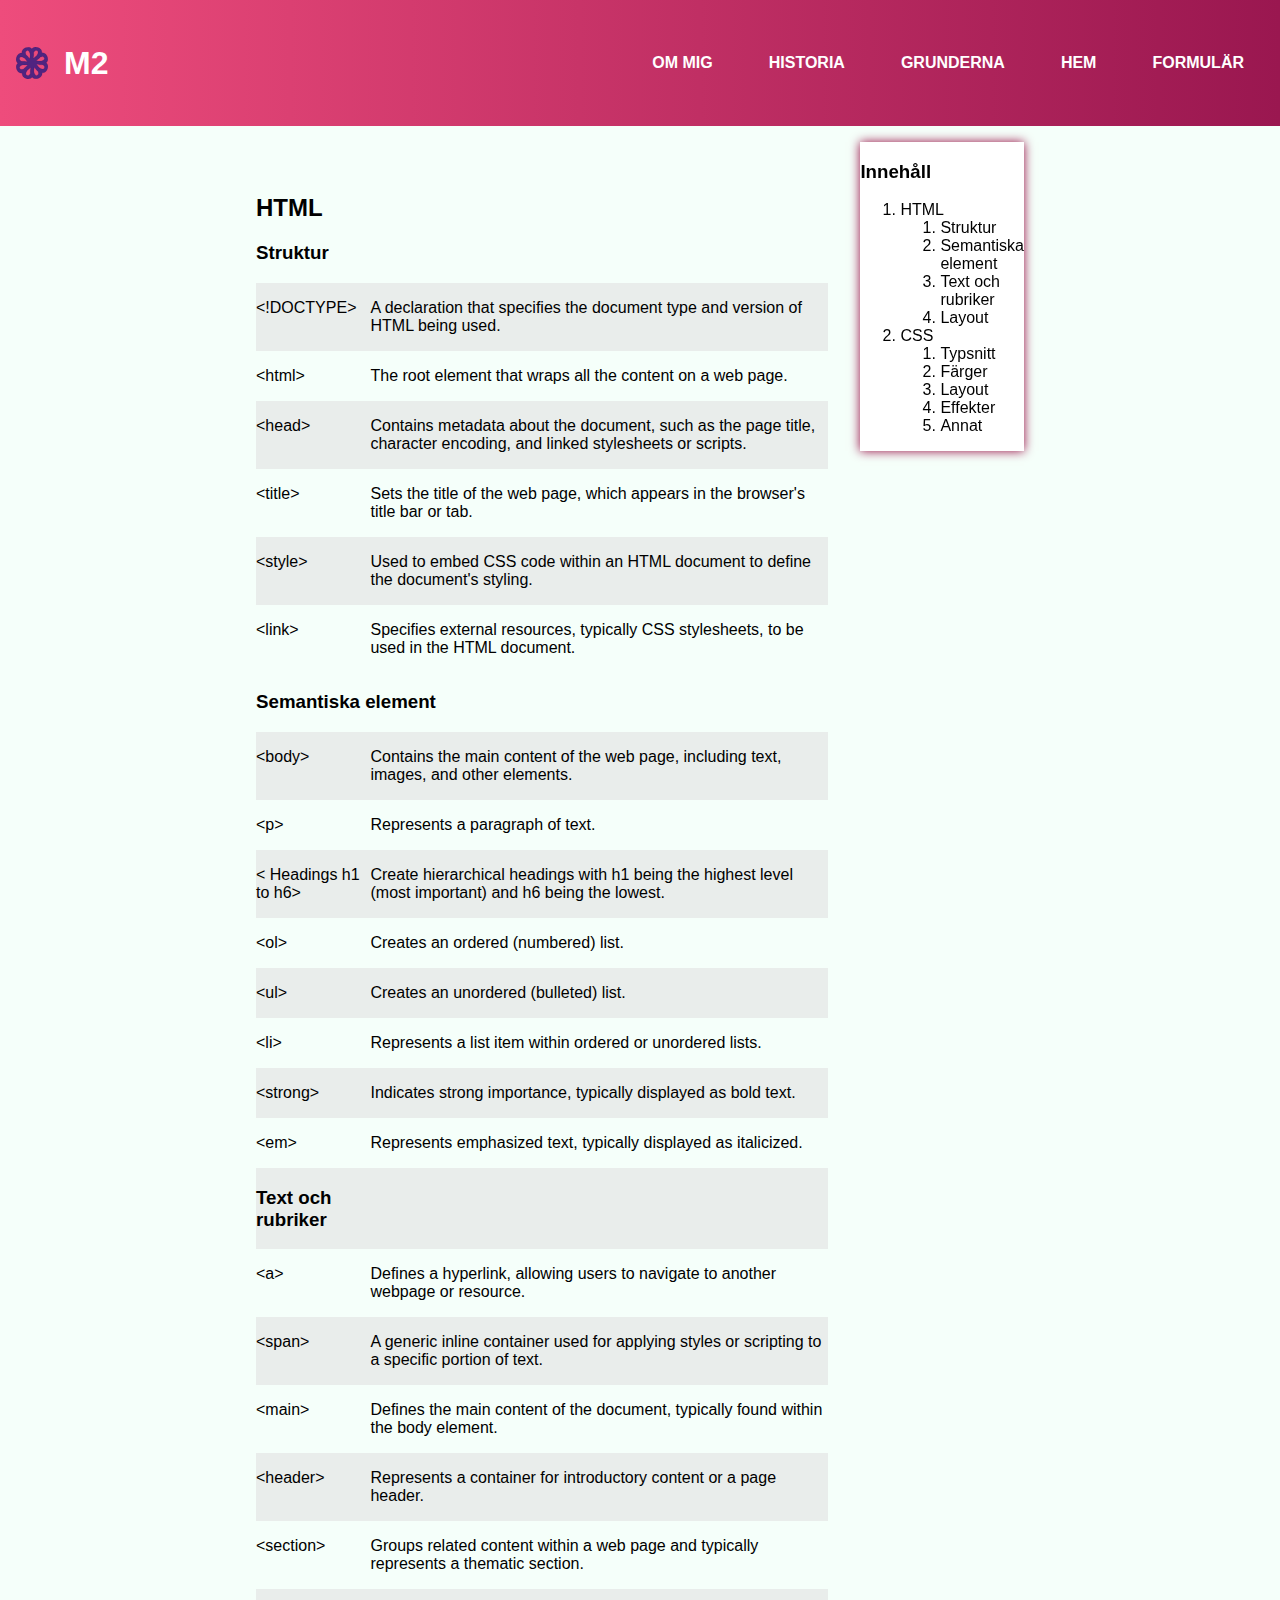
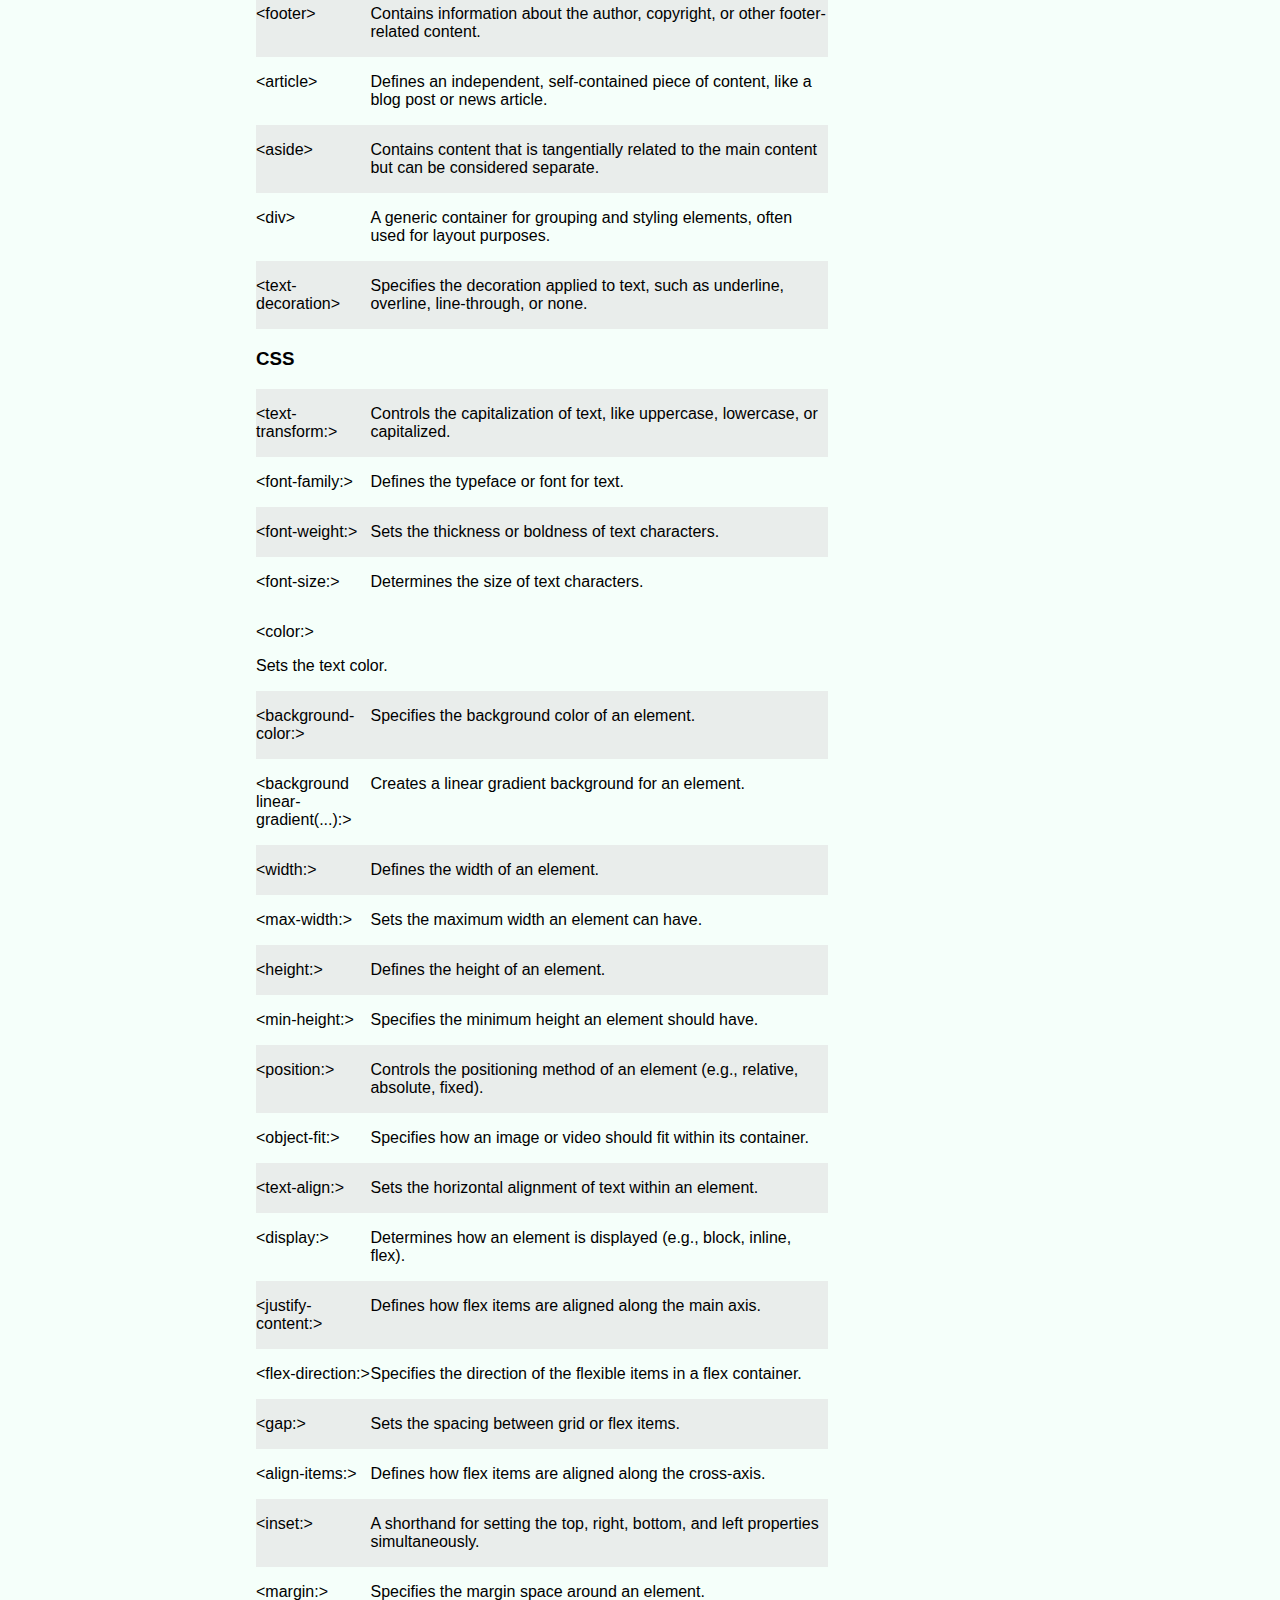
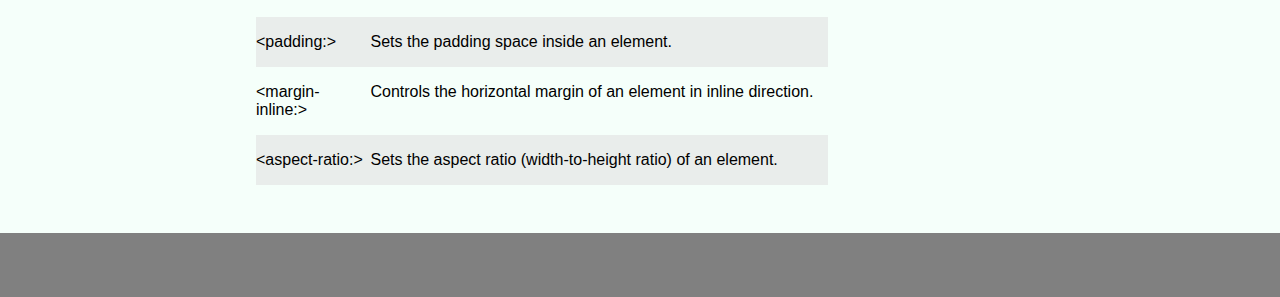
<file: Tasks/M2/Index.html>
<!DOCTYPE html>
<html lang="sv">
<head>
    <link rel="stylesheet" href="css/style.css">
    <script src="../M2/css/Javascript/hamburger.js" defer></script>
    <meta charset="UTF-8">
    <meta name="viewport" content="width=device-width, initial-scale=1.0">
    <title>Grunderna</title>
</head>
<body class="body">
    <header class="normal-header">
        <div class="om-mig-top-header-left">
            <img class="main-logo" src="../M2/main_logo/m2logo.mörklila.svg" alt="logo">
            <h1 class="about-me-h1">M2</h1>
        </div>  
        <nav>
            <ul class="primary-navigation" id="primary-navigation">
                <li><a class="nav-link" href="../M2/Om mig/Index.html">Om mig</a></li>
                <li><a class="nav-link" href="../M2/Historia/index.html">Historia</a></li>
                <li><a class="nav-link" href="../M2/Index.html">Grunderna</a></li>
                <li><a class="nav-link" href="../M2/Hem/index.html">Hem</a></li>
                <li><a class="nav-link" href="../M2/Formulär/index.html">Formulär</a></li>
            </ul>
            <button class="hamburger-button" id="hamburger-button" 
            aria-label="hamburger-button" aria-expanded="false">
                <svg fill="black" class="icon-hamburger" viewbox="0 0 100 100" 
                width="32">
                    <rect class="line top" width="90" height="5" x="10" y="20"
                     rx="3"></rect>
                    <rect class="line middle" width="90" height="5" x="10"
                     y="45" rx="3"></rect>
                    <rect class="line bottom" width="90" height="5" x="10"
                    y="70" rx="3"></rect>
                </svg>
            </button> 
        </nav>
</header>
    <main>
       <section>
           <h2>HTML</h2>
           <h3>Struktur</h3>
           
           <div>
                <div class="grid-row">
                    <p>&lt!DOCTYPE&gt;</p>
                    <p>A declaration that specifies the document type and version of HTML being used.</p>
                </div>

                <div class="grid-row">
                    <p>&lthtml&gt;</p>
                    <p>The root element that wraps all the content on a web page.</p>
                </div>

                <div class="grid-row">
                    <p>&lthead&gt;</p>
                    <p> Contains metadata about the document, such as the page title, character encoding, and linked stylesheets or scripts.</p>
                </div>

                <div class="grid-row">
                    <p>&lttitle&gt;</p>
                    <p> Sets the title of the web page, which appears in the browser's title bar or tab.</p>
                </div>

                <div class="grid-row">
                    <p>&ltstyle&gt;</p>
                    <p> Used to embed CSS code within an HTML document to define the document's styling.</p>
                </div>

                <div class="grid-row">
                    <p>&ltlink&gt;</p>
                    <p>Specifies external resources, typically CSS stylesheets, to be used in the HTML document.</p> 
                </div>    

           </div>
                    <h3>Semantiska element</h3>
            <div>
                <div class="grid-row">
                    <p>&ltbody&gt;</p>
                    <p>Contains the main content of the web page, including text, images, and other elements.</p>
                </div>    
                
                <div class="grid-row">
                    <p>&ltp&gt;</p>
                    <p>Represents a paragraph of text.</p> 
                </div>

                <div class="grid-row">
                <p>&lt Headings h1 to h6&gt;</p>
                    <p>Create hierarchical headings with h1 being the highest level (most important) and h6 being the lowest.</p>
                </div>        
                
                <div class="grid-row">
                    <p>&ltol&gt;</p>
                    <p>Creates an ordered (numbered) list.</p> 
                </div>       
                
                <div class="grid-row">
                    <p>&ltul&gt;</p>
                    <p>Creates an unordered (bulleted) list.</p> 
                </div>
                
                <div class="grid-row">
                    <p>&ltli&gt;</p>
                    <p>Represents a list item within ordered or unordered lists.</p>
                </div>

                <div class="grid-row">
                    <p>&ltstrong&gt;</p>
                    <p>Indicates strong importance, typically displayed as bold text.</p>
                </div>

                <div class="grid-row">
                    <p>&ltem&gt;</p>
                    <p>Represents emphasized text, typically displayed as italicized.</p> 
                </div>

                <div class="grid-row">
                    <h3>Text och rubriker</h3>
                </div>

                <div class="grid-row">
                    <p>&lta&gt;</p>
                    <p>Defines a hyperlink, allowing users to navigate to another webpage or resource.</p>
                </div>

                <div class="grid-row">
                    <p>&ltspan&gt;</p>
                    <p>A generic inline container used for applying styles or scripting to a specific portion of text.</p>
                </div>

                <div class="grid-row">
                    <p>&ltmain&gt;</p>
                    <p>Defines the main content of the document, typically found within the body element.</p>
                </div>

                <div class="grid-row">
                    <p>&ltheader&gt;</p>
                    <p>Represents a container for introductory content or a page header.</p> 
                </div>

                <div class="grid-row">
                    <p>&ltsection&gt;</p>
                    <p>Groups related content within a web page and typically represents a thematic section.</p>
                </div>

                <div class="grid-row">
                    <p>&ltfooter&gt;</p>
                    <p>Contains information about the author, copyright, or other footer-related content.</p> 
                </div>

                <div class="grid-row">
                    <p>&ltarticle&gt;</p>
                    <p>Defines an independent, self-contained piece of content, like a blog post or news article.</p> 
                </div>

                <div class="grid-row">
                    <p>&ltaside&gt;</p>
                    <p>Contains content that is tangentially related to the main content but can be considered separate.</p>
                </div>
                
                <div class="grid-row">
                    <p>&ltdiv&gt;</p>
                    <p>A generic container for grouping and styling elements, often used for layout purposes.</p>  
                </div>

                <div class="grid-row">
                    <p>&lt;text-decoration&gt;</p>
                    <p>Specifies the decoration applied to text, such as underline, overline, line-through, or none.</p>
                </div>

                <div class="grid-row">
                    <h3>CSS</h3>
                </div>

                <div class="grid-row">
                    <p>&lttext-transform:&gt;</p>
                    <p>Controls the capitalization of text, like uppercase, lowercase, or capitalized.</p>
                </div>

                <div class="grid-row">
                    <p>&ltfont-family:&gt;</p>
                    <p>Defines the typeface or font for text.</p> 
                </div>

                <div class="grid-row">
                    <p>&ltfont-weight:&gt;</p>
                    <p>Sets the thickness or boldness of text characters.</p>
                </div>

                <div class="grid-row">
                    <p>&ltfont-size:&gt;</p>
                    <p>Determines the size of text characters.</p>
                </div>
                    <p>&ltcolor:&gt;</p>
                    <p>Sets the text color.</p>

                <div class="grid-row">
                    <p>&ltbackground-color:&gt;</p>
                    <p>Specifies the background color of an element.</p>
                </div>

                <div class="grid-row">
                    <p>&ltbackground linear-gradient(...):&gt;</p>
                    <p>Creates a linear gradient background for an element.</p>
                </div>

                <div class="grid-row">
                    <p>&ltwidth:&gt;</p>
                    <p>Defines the width of an element.</p> 
                </div>

                <div class="grid-row">
                    <p>&ltmax-width:&gt;</p>
                    <p>Sets the maximum width an element can have.</p>
                </div>

                <div class="grid-row">
                    <p>&ltheight:&gt;</p>
                    <p>Defines the height of an element.</p> 
                </div>

                <div class="grid-row">
                    <p>&ltmin-height:&gt;</p>
                    <p>Specifies the minimum height an element should have.</p>
                </div>

                <div class="grid-row">
                    <p>&ltposition:&gt;</p>
                    <p>Controls the positioning method of an element (e.g., relative, absolute, fixed).</p> 
                </div>

                <div class="grid-row">
                    <p>&ltobject-fit:&gt;</p>
                    <p>Specifies how an image or video should fit within its container.</p> 
                </div>

                <div class="grid-row">
                    <p>&lttext-align:&gt;</p>
                    <p>Sets the horizontal alignment of text within an element.</p>
                </div>

                <div class="grid-row">
                    <p>&ltdisplay:&gt;</p>
                    <p>Determines how an element is displayed (e.g., block, inline, flex).</p> 
                </div>

                <div class="grid-row">
                    <p>&ltjustify-content:&gt;</p>
                    <p>Defines how flex items are aligned along the main axis.</p> 
                </div>

                <div class="grid-row">
                    <p>&ltflex-direction:&gt;</p>
                    <p>Specifies the direction of the flexible items in a flex container.</p> 
                </div>

                <div class="grid-row">
                    <p>&ltgap:&gt;</p>
                    <p>Sets the spacing between grid or flex items.</p> 
                </div>

                <div class="grid-row">
                    <p>&ltalign-items:&gt;</p>
                    <p>Defines how flex items are aligned along the cross-axis.</p> 
                </div>

                <div class="grid-row">
                    <p>&ltinset:&gt;</p>
                    <p>A shorthand for setting the top, right, bottom, and left properties simultaneously.</p>
                </div>

                <div class="grid-row">
                    <p>&ltmargin:&gt;</p>
                    <p>Specifies the margin space around an element.</p> 
                </div>

                <div class="grid-row">
                    <p>&ltpadding:&gt;</p>
                    <p>Sets the padding space inside an element.</p> 
                </div>

                <div class="grid-row">
                    <p>&ltmargin-inline:&gt;</p>
                    <p> Controls the horizontal margin of an element in inline direction.</p>
                </div>

                <div class="grid-row">
                    <p>&ltaspect-ratio:&gt;</p>
                    <p>Sets the aspect ratio (width-to-height ratio) of an element.</p> 
                </div>
            </div>
        </section>

        <aside>
            <p><span class="bold"><h3>Innehåll</h3></span></p>
            <ol>
                <li>HTML</li>
                <ol>
                    <li class="grunderna-li"><a href="#DOCTYPE">Struktur</a></li>
                    <li class="grunderna-li"><a href="#HTML">Semantiska element</a></li>
                    <li class="grunderna-li"><a href="#">Text och rubriker</a></li>
                    <li class="grunderna-li"><a href="#">Layout</a></li>
                </ol>
                <li>CSS</li>
                <ol>
                    <li>
                        Typsnitt
                    </li>
                    <li>
                        Färger
                    </li>
                    <li>
                        Layout
                    </li>
                    <li>
                        Effekter
                    </li>
                    <li>
                        Annat
                    </li>
                </ol>
            </ol>
        </aside>
    </main>
    <footer>

    </footer>
</body>
</html>
</file>
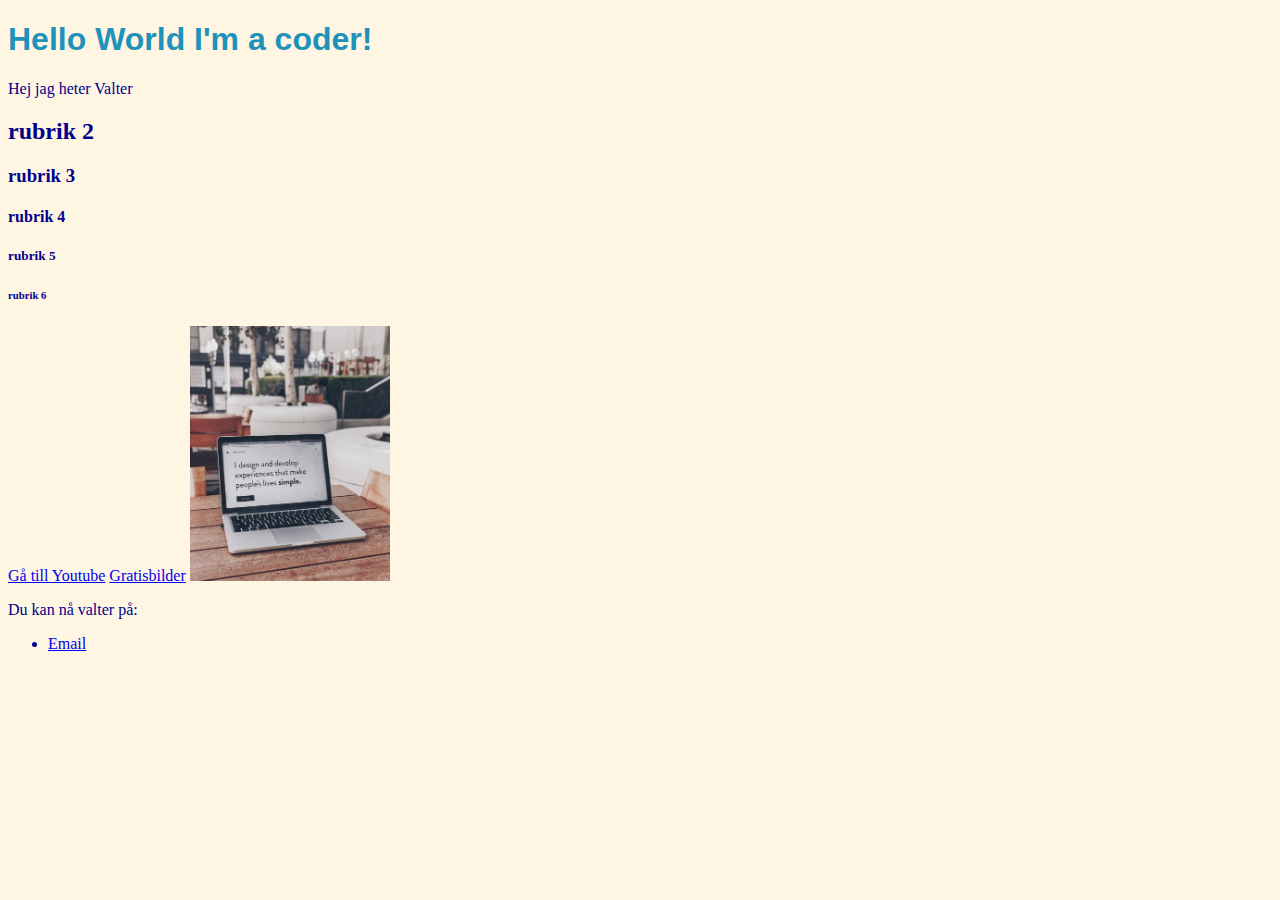
<file: Tasks/Uppgift1/index.html>
<!DOCTYPE html>
<html lang="sv">
<head>
    <title>Uppgift 1</title>

    <style>
        body {
            background-color:rgb(255, 245, 227);

            color: darkblue;
        }

        h1 {
            font-family: 'Franklin Gothic Medium', 'Arial Narrow', Arial, sans-serif;

            color: rebeccapurple;
        }
        img{
            width:200px;
        }
    </style>
</head>
<body>
    <h1 style="color :rgb(30, 146, 185);
    ">Hello World I'm a coder!</h1>
    <p>Hej jag heter Valter</p>
    <h2>rubrik 2</h2>
    <h3>rubrik 3</h3>
    <h4>rubrik 4</h4>
    <h5>rubrik 5</h5>
    <h6>rubrik 6</h6>
    <a href="http://www.youtube.com">Gå till Youtube</a>
    
    <a href="http://www.unsplash.com">Gratisbilder</a>
    
    <!-- RELATIV LÄNK -->
    <img  src="Bild.jpg" alt="hej">
    <p>Du kan nå valter på:</p>
    
    <ul>
       <li><a href="mailto:valter.carlens@gmaio.com">Email</a>
    </li>
    </ul>
</body>
</html>
</file>
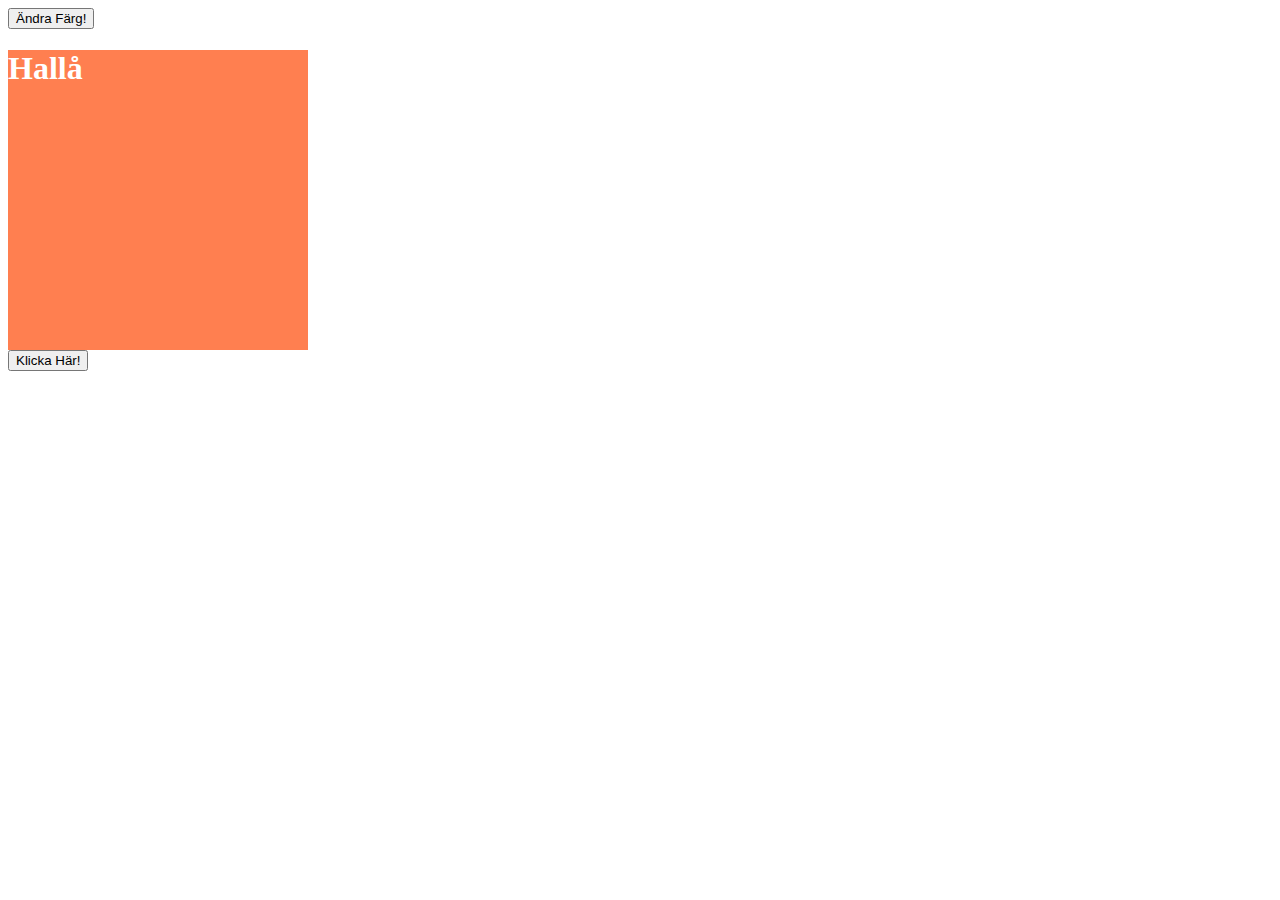
<file: Tasks/Uppgift2.1/index.html>
<!DOCTYPE html>
<html lang="en">
<head>
    <meta charset="UTF-8">
    <meta name="viewport" content="width=device-width, initial-scale=1.0">
    <title>Document</title>
    <script src="script.js" defer></script>
    <link rel="stylesheet" href="style.css">
</head>
<body>
    <button onclick="ruta_function()">Ändra Färg!</button>
    <div id="ruta">
        <h1>Hallå</h1>
    </div>
    <button onclick="button()">Klicka Här!</button>
</body>
</html>
</file>
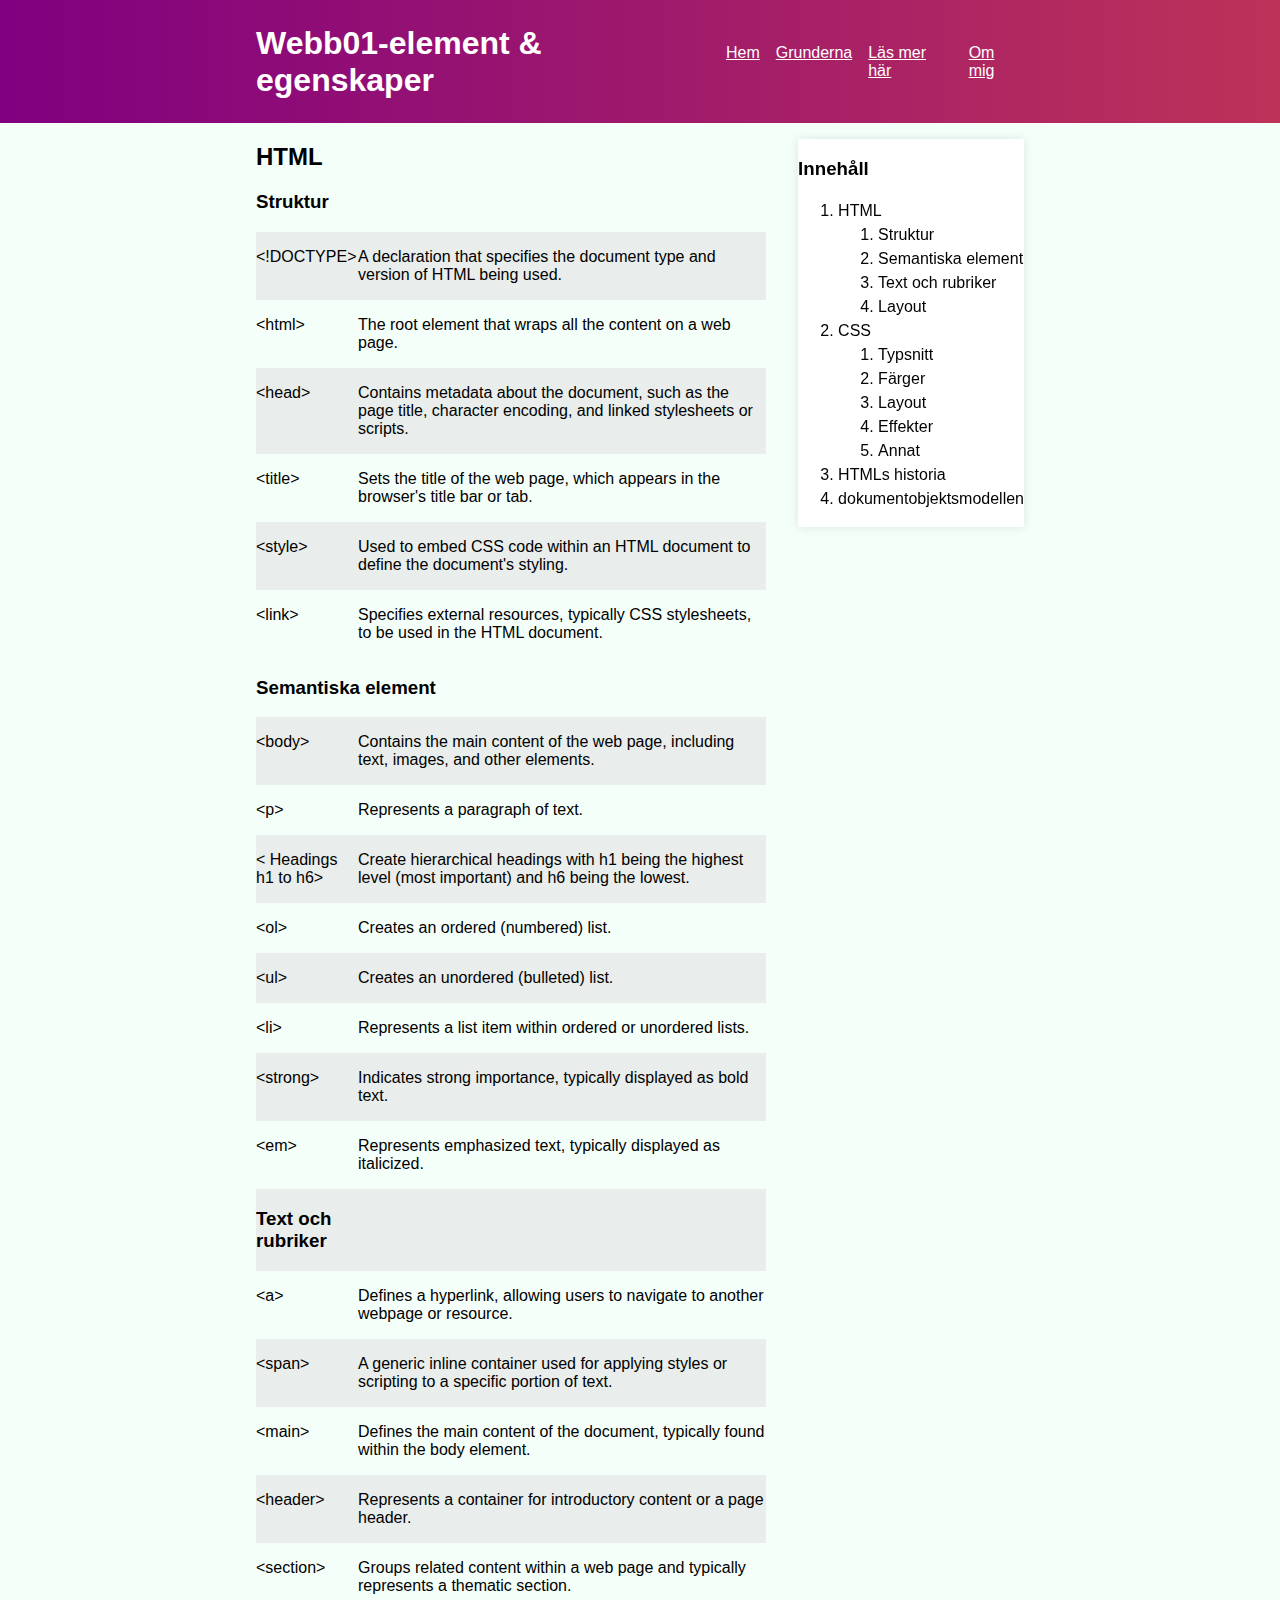
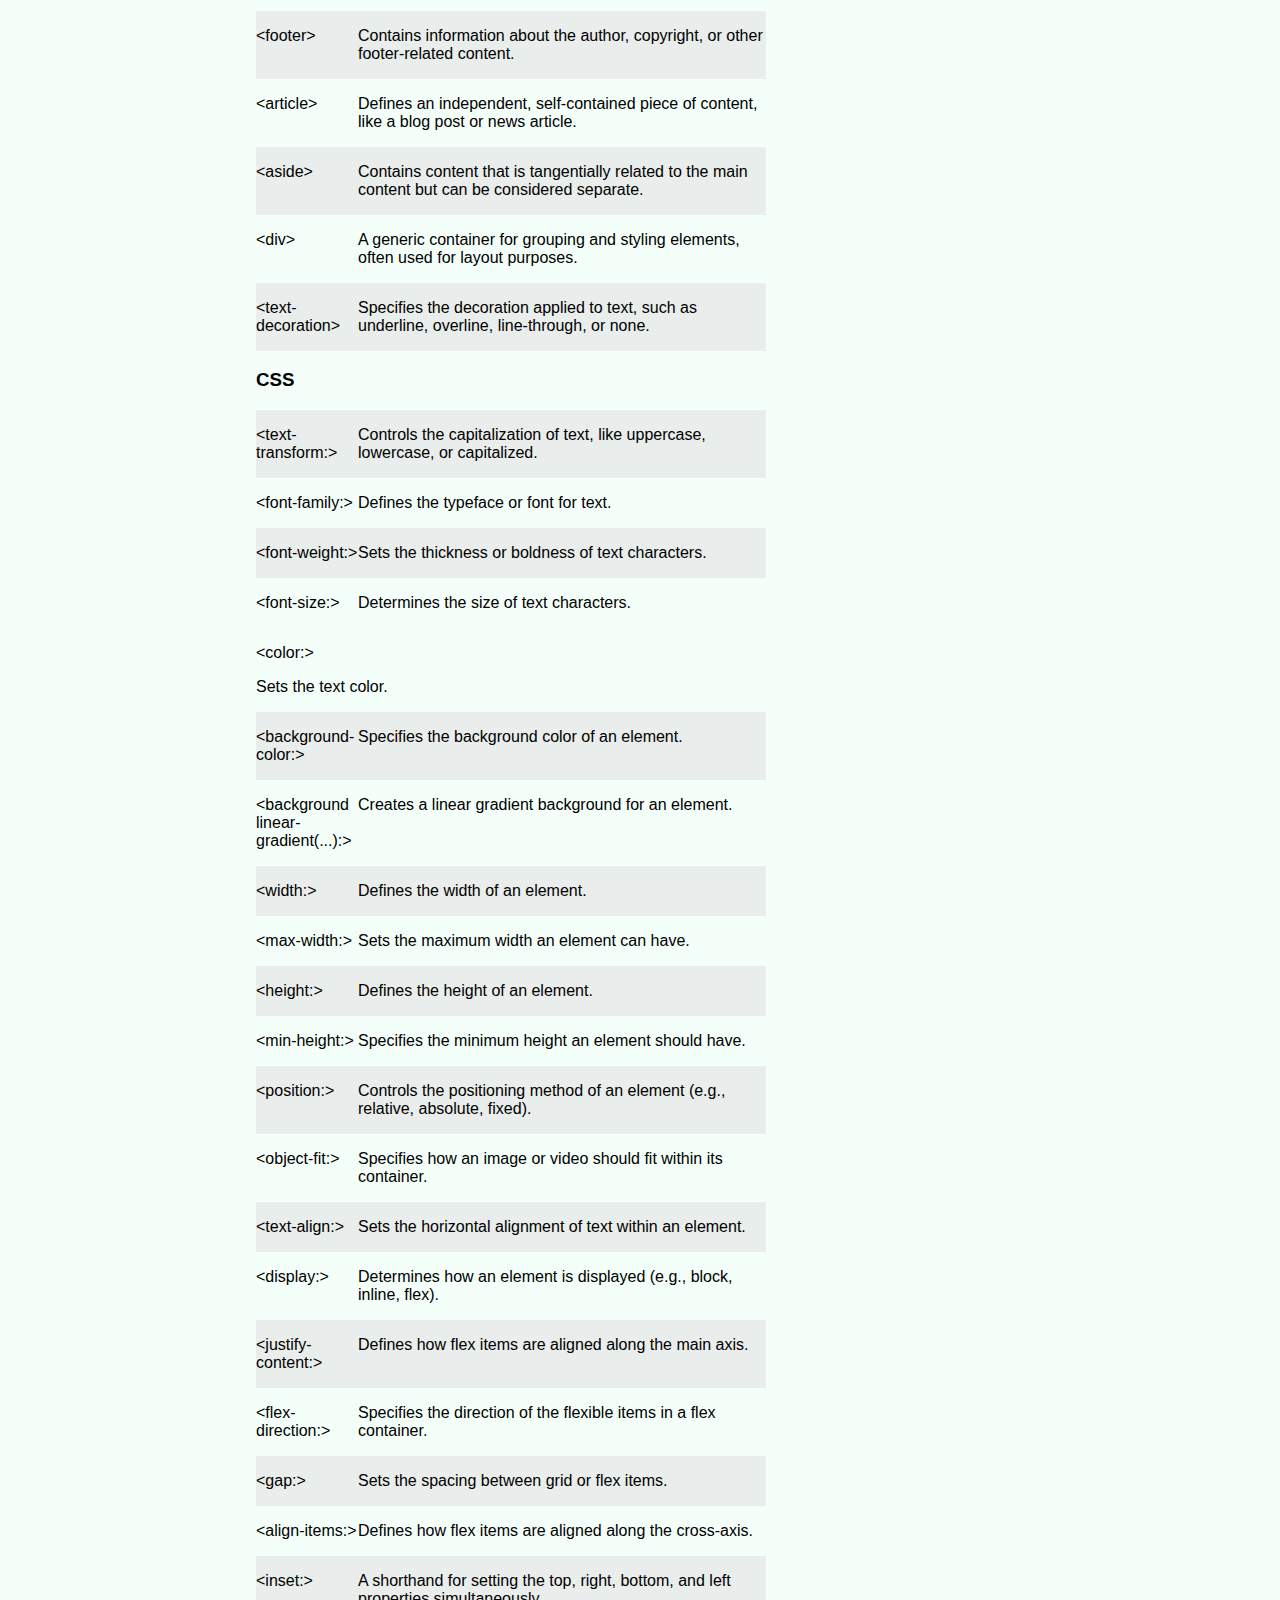
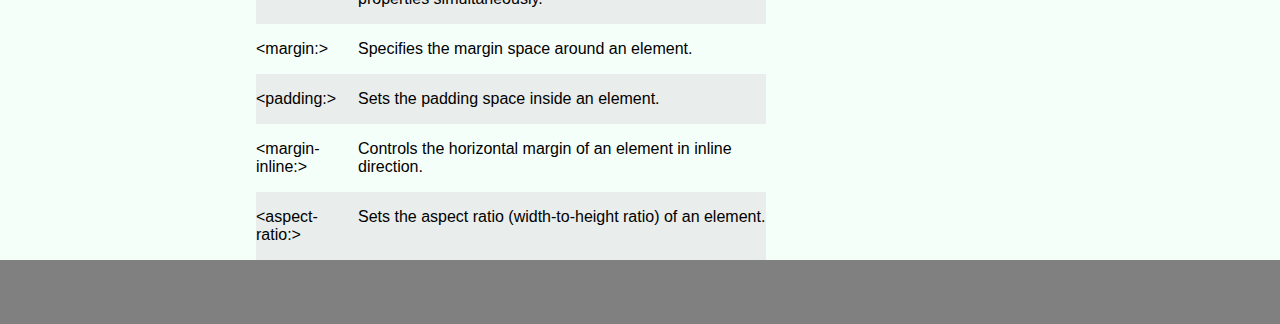
<file: Tasks/Uppgift2.2/index.html>
<!DOCTYPE html>
<html lang="sv">
<head>
    <link rel="stylesheet" href="style.css">
</head>
<body>
    <header>
        <div class="top-header">
            <h1 class="logo-text">Webb01-element & egenskaper</h1>
            <nav>
                <ul class="primary-navigation">
                    <li><a class="nav-link" href="#">Hem</a></li>
                    <li><a class="nav-link" href="#">Grunderna</a></li>
                    <li><a class="nav-link" href="#">Läs mer här</a></li>
                    <li><a class="nav-link" href="#">Om mig</a></li>
                </ul>
            </nav>
        </div>
    </header>
    <main>
       <section>
           <h2>HTML</h2>
           <h3>Struktur</h3>
           
           <div>
                <div class="grid-row">
                    <p>&lt!DOCTYPE&gt;</p>
                    <p>A declaration that specifies the document type and version of HTML being used.</p>
                </div>

                <div class="grid-row">
                    <p>&lthtml&gt;</p>
                    <p>The root element that wraps all the content on a web page.</p>
                </div>

                <div class="grid-row">
                    <p>&lthead&gt;</p>
                    <p> Contains metadata about the document, such as the page title, character encoding, and linked stylesheets or scripts.</p>
                </div>

                <div class="grid-row">
                    <p>&lttitle&gt;</p>
                    <p> Sets the title of the web page, which appears in the browser's title bar or tab.</p>
                </div>

                <div class="grid-row">
                    <p>&ltstyle&gt;</p>
                    <p> Used to embed CSS code within an HTML document to define the document's styling.</p>
                </div>

                <div class="grid-row">
                    <p>&ltlink&gt;</p>
                    <p>Specifies external resources, typically CSS stylesheets, to be used in the HTML document.</p> 
                </div>    

           </div>
                    <h3>Semantiska element</h3>
            <div>
                <div class="grid-row">
                    <p>&ltbody&gt;</p>
                    <p>Contains the main content of the web page, including text, images, and other elements.</p>
                </div>    
                
                <div class="grid-row">
                    <p>&ltp&gt;</p>
                    <p>Represents a paragraph of text.</p> 
                </div>

                <div class="grid-row">
                <p>&lt Headings h1 to h6&gt;</p>
                    <p>Create hierarchical headings with h1 being the highest level (most important) and h6 being the lowest.</p>
                </div>        
                
                <div class="grid-row">
                    <p>&ltol&gt;</p>
                    <p>Creates an ordered (numbered) list.</p> 
                </div>       
                
                <div class="grid-row">
                    <p>&ltul&gt;</p>
                    <p>Creates an unordered (bulleted) list.</p> 
                </div>
                
                <div class="grid-row">
                    <p>&ltli&gt;</p>
                    <p>Represents a list item within ordered or unordered lists.</p>
                </div>

                <div class="grid-row">
                    <p>&ltstrong&gt;</p>
                    <p>Indicates strong importance, typically displayed as bold text.</p>
                </div>

                <div class="grid-row">
                    <p>&ltem&gt;</p>
                    <p>Represents emphasized text, typically displayed as italicized.</p> 
                </div>

                <div class="grid-row">
                    <h3>Text och rubriker</h3>
                </div>

                <div class="grid-row">
                    <p>&lta&gt;</p>
                    <p>Defines a hyperlink, allowing users to navigate to another webpage or resource.</p>
                </div>

                <div class="grid-row">
                    <p>&ltspan&gt;</p>
                    <p>A generic inline container used for applying styles or scripting to a specific portion of text.</p>
                </div>

                <div class="grid-row">
                    <p>&ltmain&gt;</p>
                    <p>Defines the main content of the document, typically found within the body element.</p>
                </div>

                <div class="grid-row">
                    <p>&ltheader&gt;</p>
                    <p>Represents a container for introductory content or a page header.</p> 
                </div>

                <div class="grid-row">
                    <p>&ltsection&gt;</p>
                    <p>Groups related content within a web page and typically represents a thematic section.</p>
                </div>

                <div class="grid-row">
                    <p>&ltfooter&gt;</p>
                    <p>Contains information about the author, copyright, or other footer-related content.</p> 
                </div>

                <div class="grid-row">
                    <p>&ltarticle&gt;</p>
                    <p>Defines an independent, self-contained piece of content, like a blog post or news article.</p> 
                </div>

                <div class="grid-row">
                    <p>&ltaside&gt;</p>
                    <p>Contains content that is tangentially related to the main content but can be considered separate.</p>
                </div>
                
                <div class="grid-row">
                    <p>&ltdiv&gt;</p>
                    <p>A generic container for grouping and styling elements, often used for layout purposes.</p>  
                </div>

                <div class="grid-row">
                    <p>&lt;text-decoration&gt;</p>
                    <p>Specifies the decoration applied to text, such as underline, overline, line-through, or none.</p>
                </div>

                <div class="grid-row">
                    <h3>CSS</h3>
                </div>

                <div class="grid-row">
                    <p>&lttext-transform:&gt;</p>
                    <p>Controls the capitalization of text, like uppercase, lowercase, or capitalized.</p>
                </div>

                <div class="grid-row">
                    <p>&ltfont-family:&gt;</p>
                    <p>Defines the typeface or font for text.</p> 
                </div>

                <div class="grid-row">
                    <p>&ltfont-weight:&gt;</p>
                    <p>Sets the thickness or boldness of text characters.</p>
                </div>

                <div class="grid-row">
                    <p>&ltfont-size:&gt;</p>
                    <p>Determines the size of text characters.</p>
                </div>
                    <p>&ltcolor:&gt;</p>
                    <p>Sets the text color.</p>

                <div class="grid-row">
                    <p>&ltbackground-color:&gt;</p>
                    <p>Specifies the background color of an element.</p>
                </div>

                <div class="grid-row">
                    <p>&ltbackground linear-gradient(...):&gt;</p>
                    <p>Creates a linear gradient background for an element.</p>
                </div>

                <div class="grid-row">
                    <p>&ltwidth:&gt;</p>
                    <p>Defines the width of an element.</p> 
                </div>

                <div class="grid-row">
                    <p>&ltmax-width:&gt;</p>
                    <p>Sets the maximum width an element can have.</p>
                </div>

                <div class="grid-row">
                    <p>&ltheight:&gt;</p>
                    <p>Defines the height of an element.</p> 
                </div>

                <div class="grid-row">
                    <p>&ltmin-height:&gt;</p>
                    <p>Specifies the minimum height an element should have.</p>
                </div>

                <div class="grid-row">
                    <p>&ltposition:&gt;</p>
                    <p>Controls the positioning method of an element (e.g., relative, absolute, fixed).</p> 
                </div>

                <div class="grid-row">
                    <p>&ltobject-fit:&gt;</p>
                    <p>Specifies how an image or video should fit within its container.</p> 
                </div>

                <div class="grid-row">
                    <p>&lttext-align:&gt;</p>
                    <p>Sets the horizontal alignment of text within an element.</p>
                </div>

                <div class="grid-row">
                    <p>&ltdisplay:&gt;</p>
                    <p>Determines how an element is displayed (e.g., block, inline, flex).</p> 
                </div>

                <div class="grid-row">
                    <p>&ltjustify-content:&gt;</p>
                    <p>Defines how flex items are aligned along the main axis.</p> 
                </div>

                <div class="grid-row">
                    <p>&ltflex-direction:&gt;</p>
                    <p>Specifies the direction of the flexible items in a flex container.</p> 
                </div>

                <div class="grid-row">
                    <p>&ltgap:&gt;</p>
                    <p>Sets the spacing between grid or flex items.</p> 
                </div>

                <div class="grid-row">
                    <p>&ltalign-items:&gt;</p>
                    <p>Defines how flex items are aligned along the cross-axis.</p> 
                </div>

                <div class="grid-row">
                    <p>&ltinset:&gt;</p>
                    <p>A shorthand for setting the top, right, bottom, and left properties simultaneously.</p>
                </div>

                <div class="grid-row">
                    <p>&ltmargin:&gt;</p>
                    <p>Specifies the margin space around an element.</p> 
                </div>

                <div class="grid-row">
                    <p>&ltpadding:&gt;</p>
                    <p>Sets the padding space inside an element.</p> 
                </div>

                <div class="grid-row">
                    <p>&ltmargin-inline:&gt;</p>
                    <p> Controls the horizontal margin of an element in inline direction.</p>
                </div>

                <div class="grid-row">
                    <p>&ltaspect-ratio:&gt;</p>
                    <p>Sets the aspect ratio (width-to-height ratio) of an element.</p> 
                </div>
            </div>
        </section>

        <aside>
            <p><span class="bold"><h3>Innehåll</h3></span></p>
            <ol>
                <li>HTML</li>
                <ol>
                    <li>
                        Struktur
                    </li>
                    <li>
                        Semantiska element
                    </li>
                    <li>
                        Text och rubriker
                    </li>
                    <li>
                        Layout
                    </li>
                </ol>
                <li>CSS</li>
                <ol>
                    <li>
                        Typsnitt
                    </li>
                    <li>
                        Färger
                    </li>
                    <li>
                        Layout
                    </li>
                    <li>
                        Effekter
                    </li>
                    <li>
                        Annat
                    </li>
                </ol>
                <li>HTMLs historia</li>
                <li>dokumentobjektsmodellen</li>
            </ol>
        </aside>
        <div class="HTML_Historia"></div>
    </main>
    <footer>

    </footer>
</body>
</html>
</file>
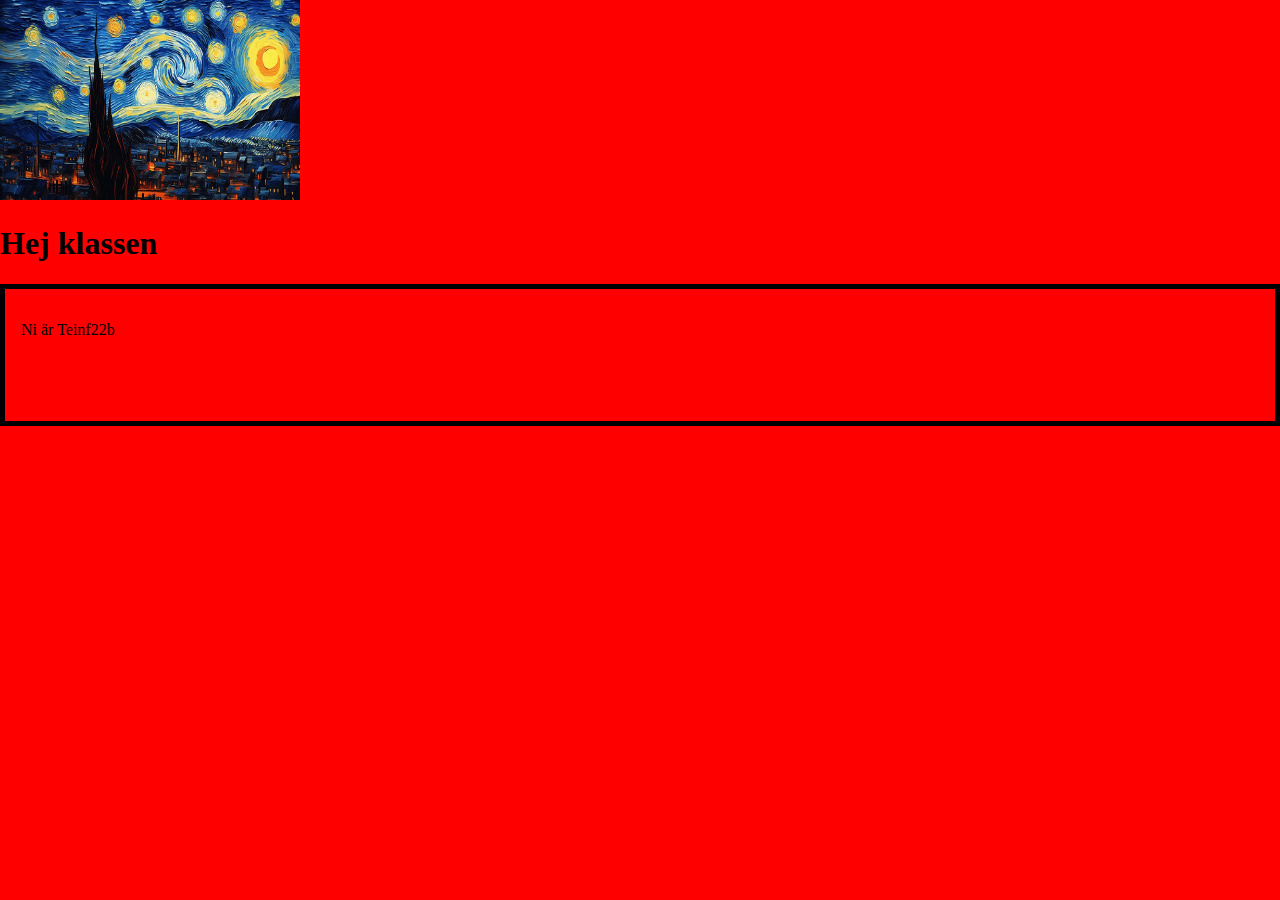
<file: Tasks/Uppgift2/index.html>
<!DOCTYPE html>
<html lang="en">
<head>
        <meta charset="UTF-8">
        <meta name="viewport" content="width=device-width, initial-scale=1.0">
    <title>DIV &AMP; IMG </title>
    <img src="img/Imagejtb7-1684960500563.webp" alt="nature" width="300" height="200">
    <link rel="stylesheet" href="style.css">
</head>
<body>
    <h1> Hej klassen </h1>
</div>
<div><p> Ni är Teinf22b</p></div>
</body>
</html>
</file>
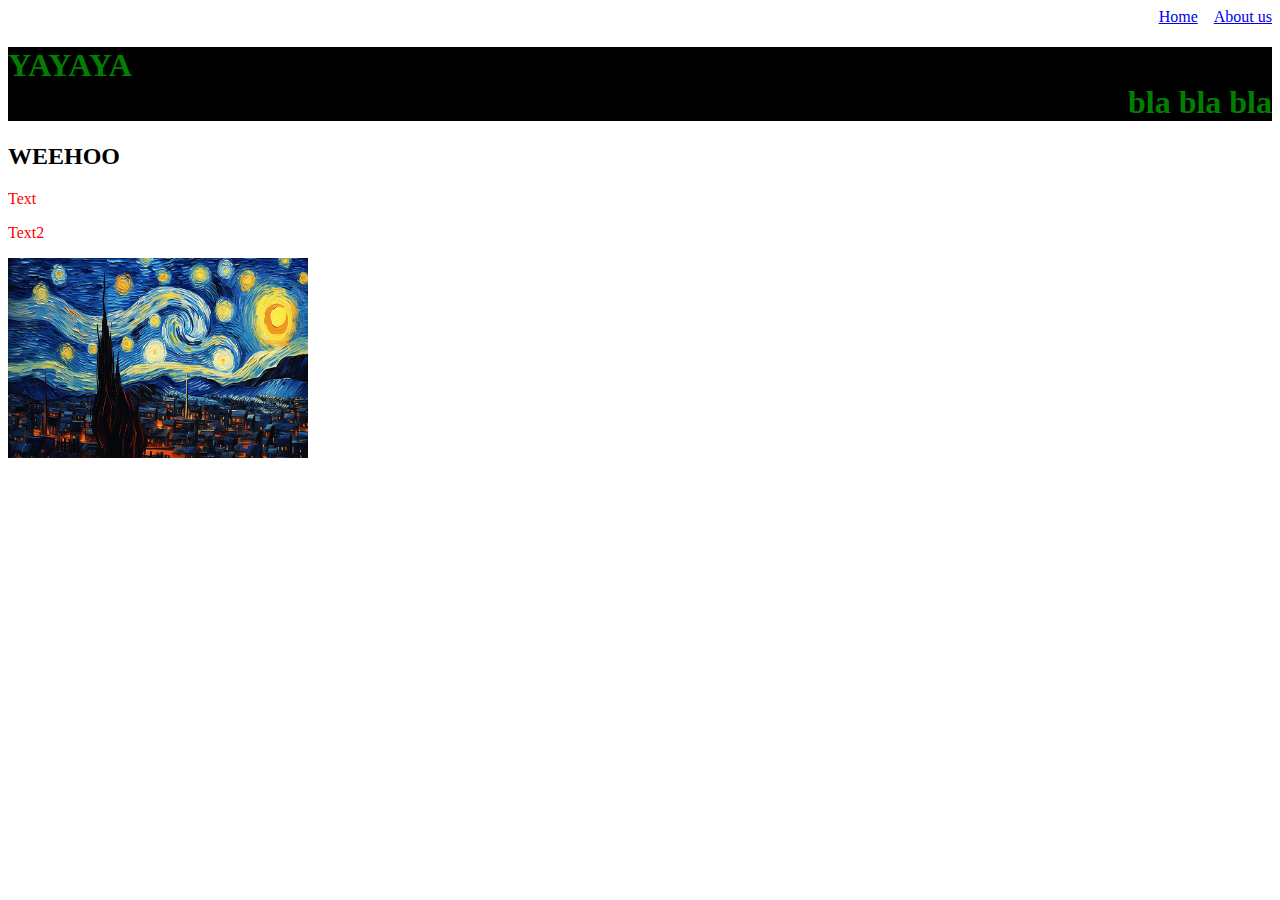
<file: Tasks/Uppgift3/index.html>
<!DOCTYPE html>
<html lang="en">
<head>
    <link rel="stylesheet" href ="style.css">
    <title>Document</title>
</head>
<nav>
    <ul class="nav-list">
        <li><a href="#">Home</a></li>
        <li><a href="#">About us</a></li>
    </ul>
</nav>
<body>
    <h1>YAYAYA
    <header>
        <nav>
            <ul-class="nav-list">
                bla bla bla
            </ul-class>
        </nav>
    </header>
    </h1>
    <h2>WEEHOO</h2>
    <p>Text</p>
    <p>Text2</p>
<div>
    <img src="Imagejtb7-1684960500563.webp" alt="nature" width="300" height="200">
</div>
</body>
</html>
</file>
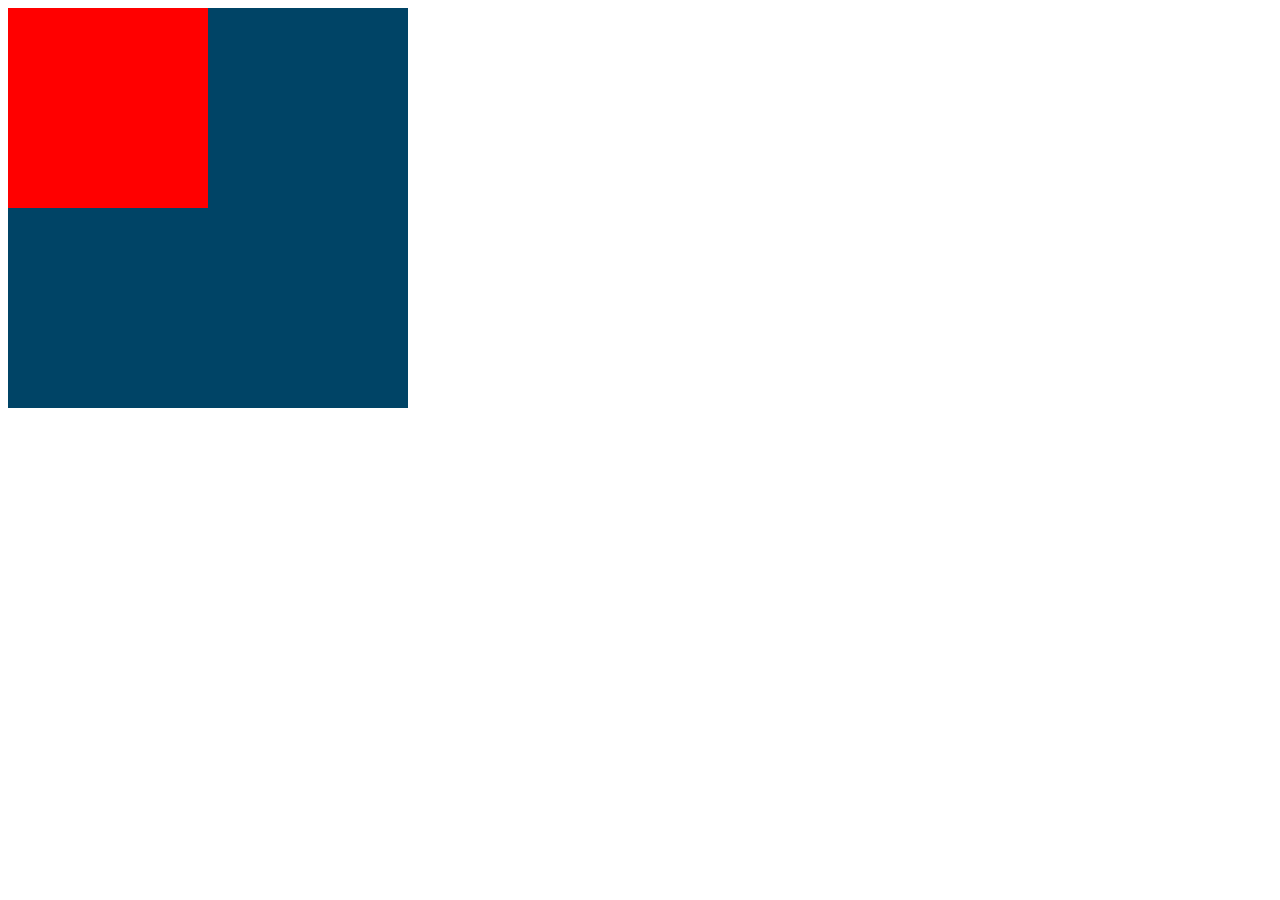
<file: Tasks/Uppgift4 animation/index.html>
<!DOCTYPE html>
<html lang="sv">
<head>
    <style>
    .parent{
        background-color: hsla(200, 100%, 20%);
        height:400px;
        width:400px;
    }

    .child {
        background-color:red;
        height:50%;
        width:50%;
        transition: transform 1s ease-in;
    }

    .parent:hover .child {
        animation: left-to-right 1s ease-in forwards infinite;
    }

    @keyframes left-to-right{
        0% {
         transform: translateX(0);
         background-color:red;
        }

        25% {
            transform: translateY(100%);
            background-color: blue;

        }

        50% {
            transform: translateX(100%) translateY(100%);
            background-color: green;
        }

        75% {
            transform: translateX(100%); 
            background-color:yellow
        }
    }

    .video{
        display:flex;
        justify-content:center;
        width:420px;
        height:315px;
        }
    </style>
</head>
<body>
    <div class="parent">
        <div class="child"></div>
    </div>
    <div>
        <iframe  class="video" src="https://www.youtube.com/embed/ZvTQppxq2mI?si=ehSNp-8qn-VOHpuL" title="YouTube video player" frameborder="0" allow="accelerometer; autoplay; clipboard-write; encrypted-media; gyroscope; picture-in-picture; web-share" allowfullscreen>
        </iframe>
    </div>
</body>
</html>
</file>
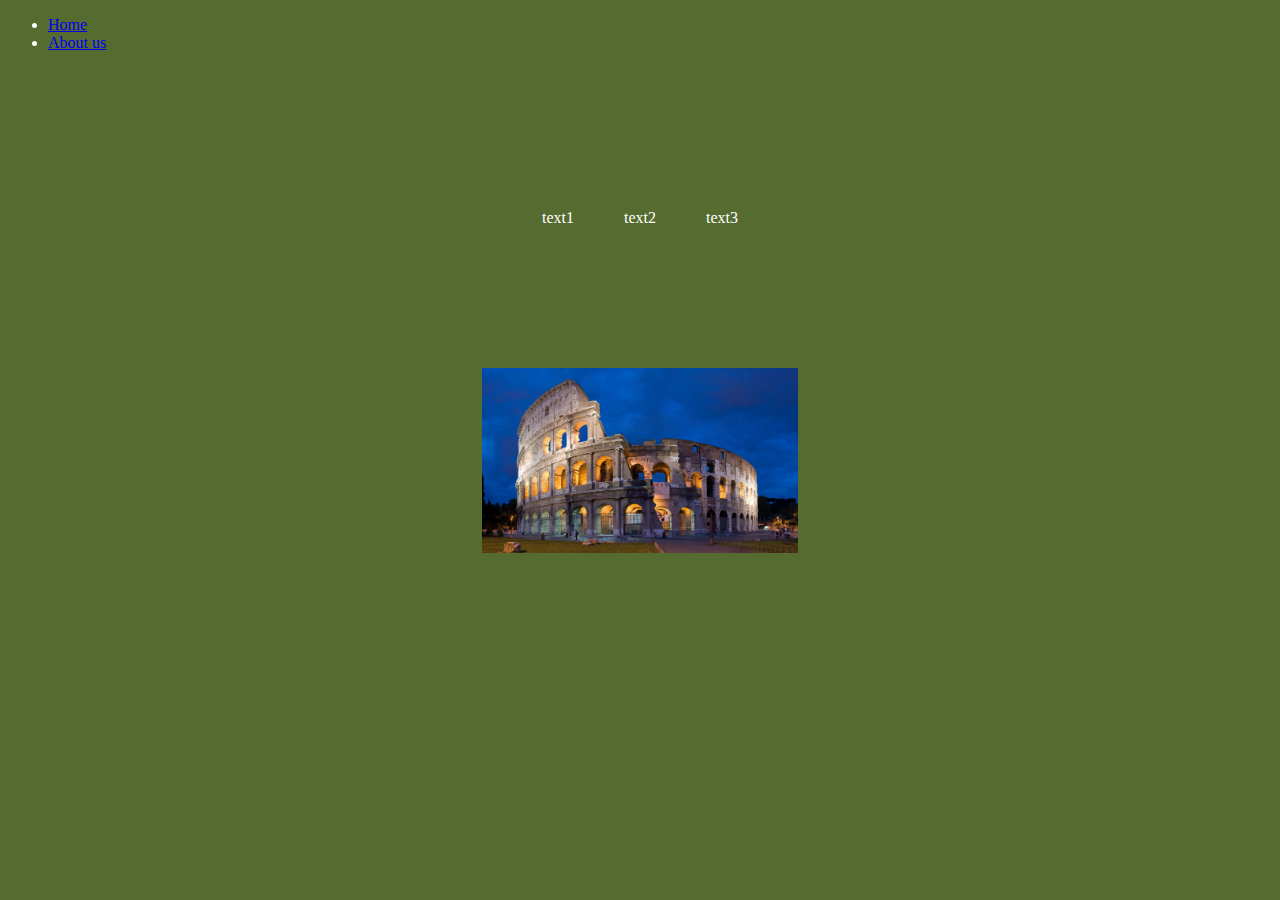
<file: Tasks/Uppgift4/index.html>
<!DOCTYPE html>
<html lang="sv">
    <head>
        <link rel="stylesheet" href ="style.css">
        <title>Document</title>
    </head>
<body>
    <nav>
        <ul class="nav-list">
            <li><a href="#">Home</a></li>
            <li><a href="#">About us</a></li>
        </ul>
    </nav>
<div class="flex-container">
    <div>text1</div>
    <div>text2</div>
    <div>text3</div>
</div>
  <img src="colosseum_in_rome-april_2007-1-_copie_2b.webp" alt="Colosseum" class="center">
</div>
</body>
</html>
</file>
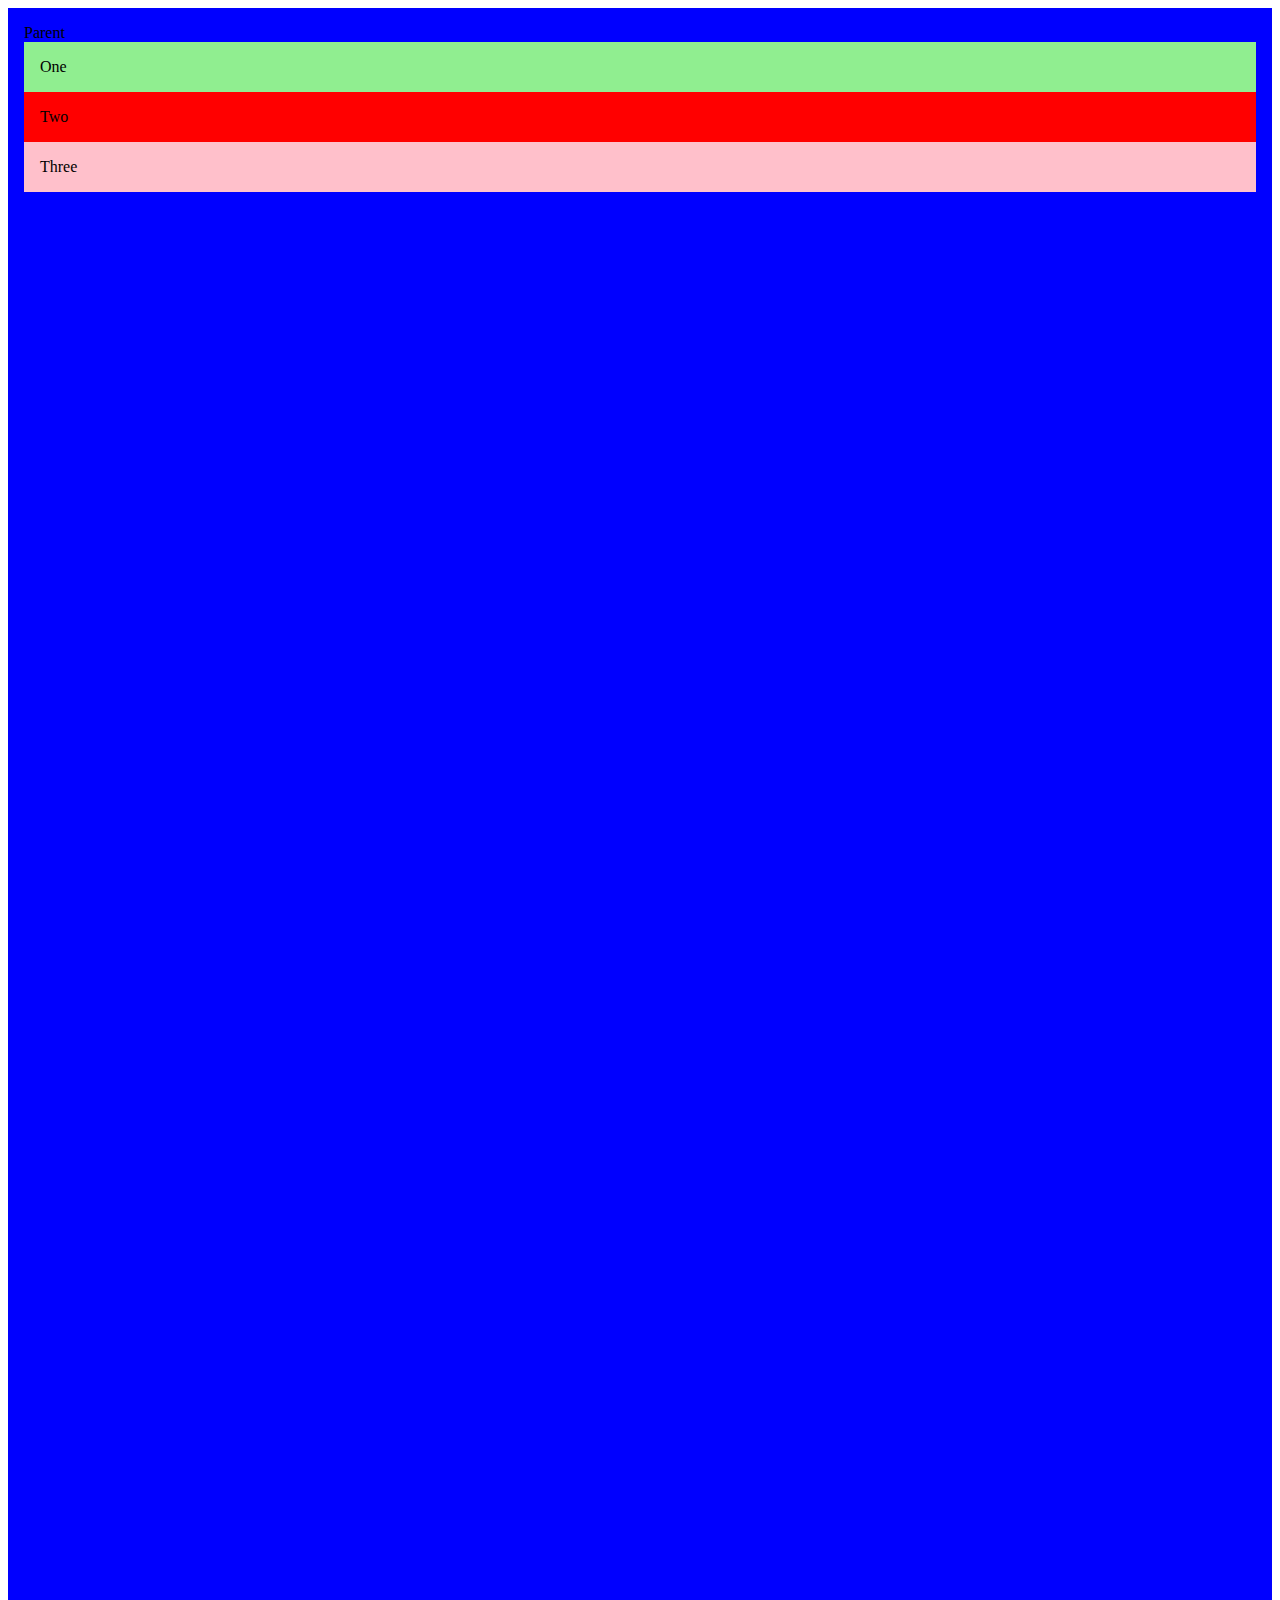
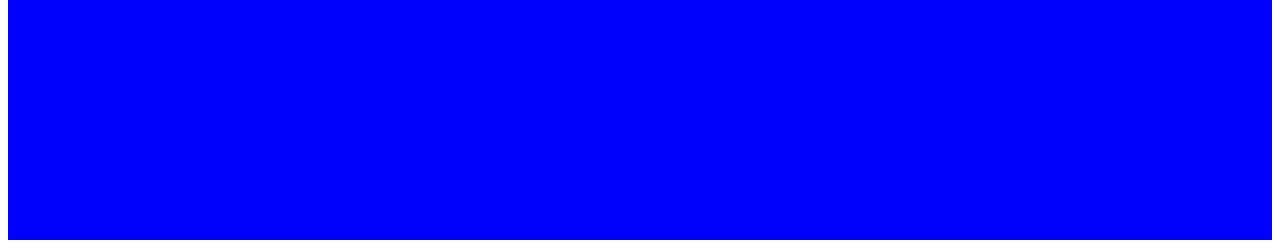
<file: Tasks/Uppgift5/index.html>
<!DOCTYPE html>
<html>
    <head>
        <link rel="stylesheet" href="style.css"> 
    </head>
<body>
    <div class="parent">
        Parent
        <div class="child-one child">One</div>
        <div class="child-two child">Two</div>
        <div class="child-three child">Three</div>
    </div>
</body>
</html>
</file>
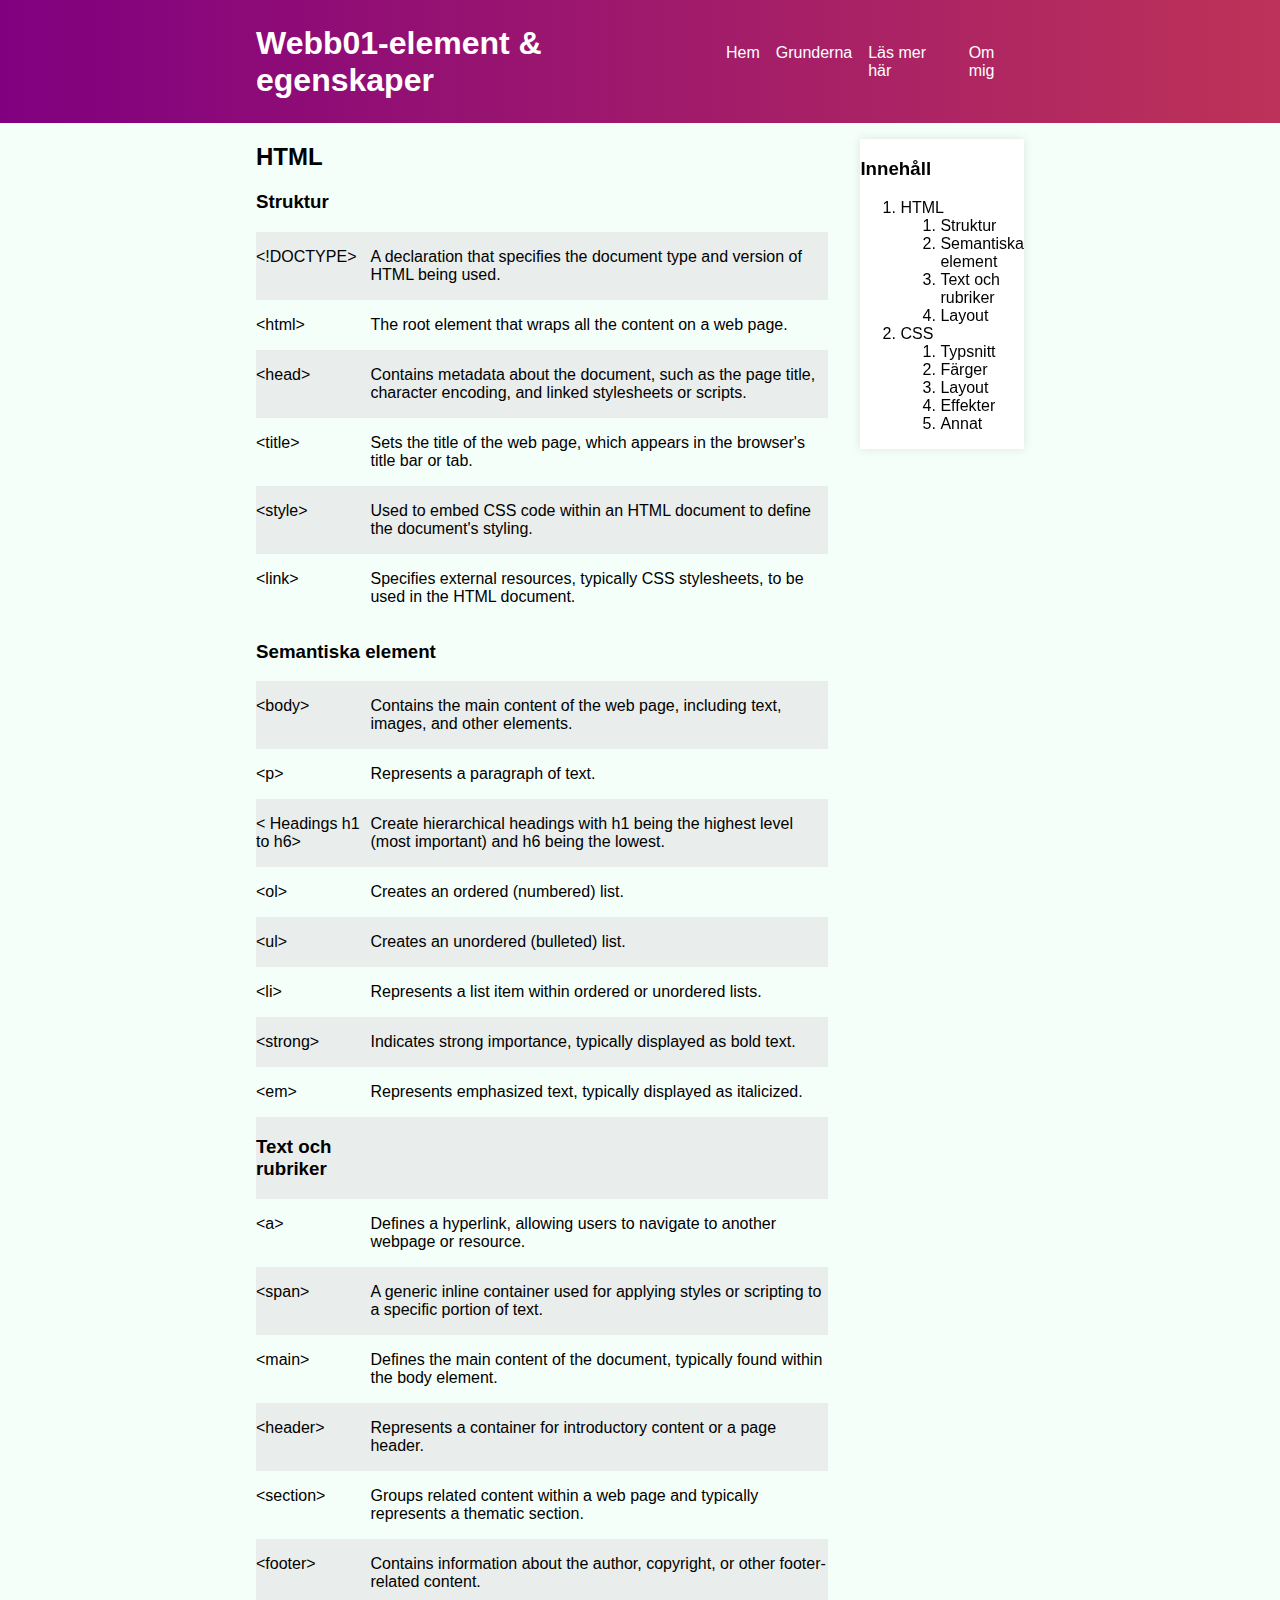
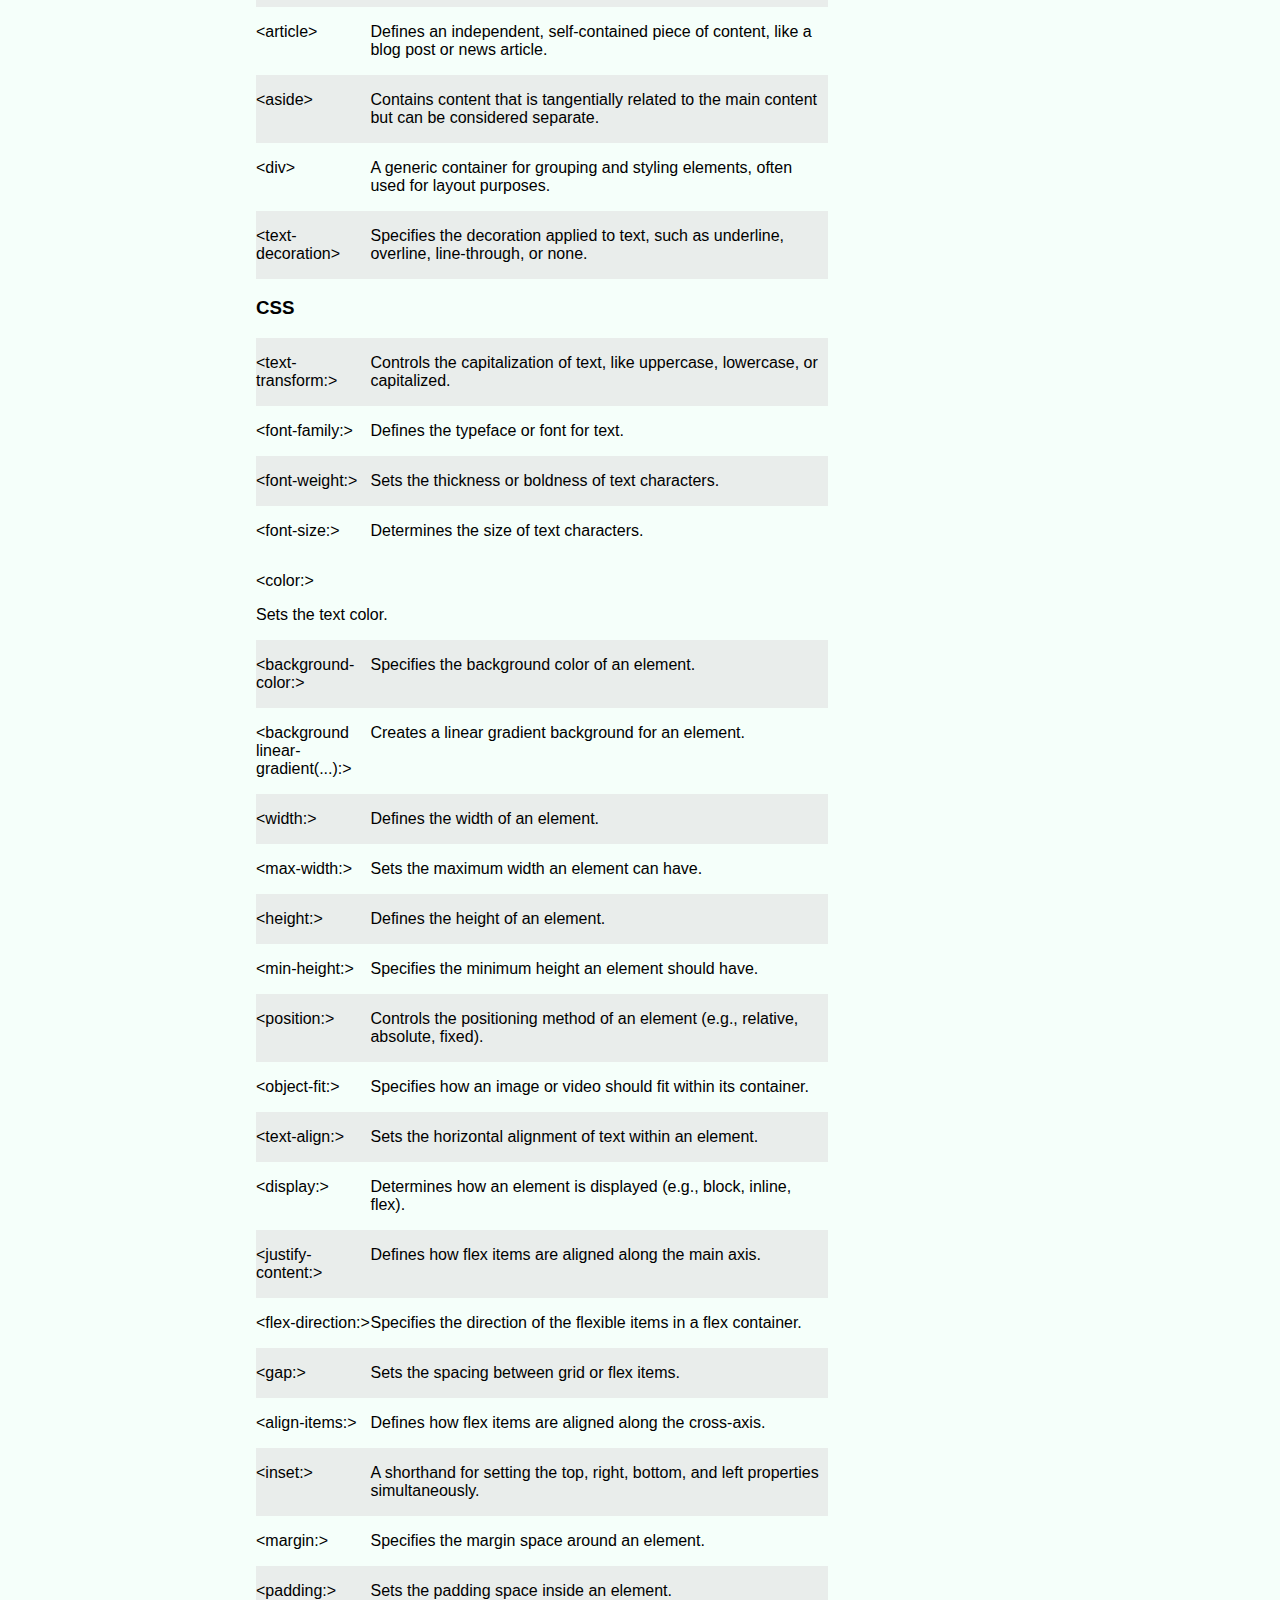
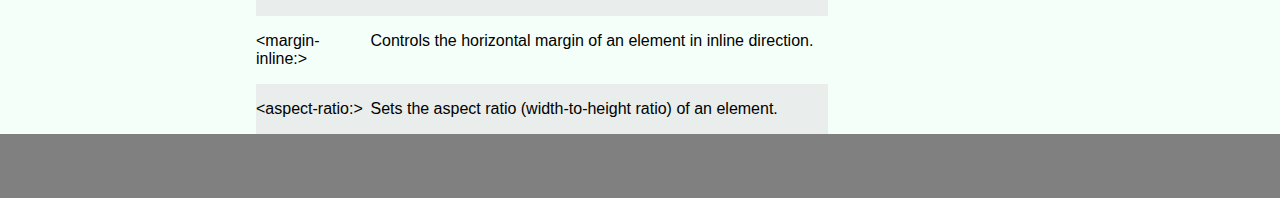
<file: Tasks/Uppgift6/index.html>
<!DOCTYPE html>
<html lang="sv">
<head>
    <link rel="stylesheet" href="style.css">
</head>
<body>
    <header>
        <div class="top-header">
            <h1 class="logo-text">Webb01-element & egenskaper</h1>
            <nav>
                <ul class="primary-navigation">
                    <li><a class="nav-link" href="#">Hem</a></li>
                    <li><a class="nav-link" href="#">Grunderna</a></li>
                    <li><a class="nav-link" href="#">Läs mer här</a></li>
                    <li><a class="nav-link" href="#">Om mig</a></li>
                </ul>
            </nav>
        </div>
    </header>
    <main>
       <section>
           <h2>HTML</h2>
           <h3>Struktur</h3>
           
           <div>
                <div class="grid-row">
                    <p>&lt!DOCTYPE&gt;</p>
                    <p>A declaration that specifies the document type and version of HTML being used.</p>
                </div>

                <div class="grid-row">
                    <p>&lthtml&gt;</p>
                    <p>The root element that wraps all the content on a web page.</p>
                </div>

                <div class="grid-row">
                    <p>&lthead&gt;</p>
                    <p> Contains metadata about the document, such as the page title, character encoding, and linked stylesheets or scripts.</p>
                </div>

                <div class="grid-row">
                    <p>&lttitle&gt;</p>
                    <p> Sets the title of the web page, which appears in the browser's title bar or tab.</p>
                </div>

                <div class="grid-row">
                    <p>&ltstyle&gt;</p>
                    <p> Used to embed CSS code within an HTML document to define the document's styling.</p>
                </div>

                <div class="grid-row">
                    <p>&ltlink&gt;</p>
                    <p>Specifies external resources, typically CSS stylesheets, to be used in the HTML document.</p> 
                </div>    

           </div>
                    <h3>Semantiska element</h3>
            <div>
                <div class="grid-row">
                    <p>&ltbody&gt;</p>
                    <p>Contains the main content of the web page, including text, images, and other elements.</p>
                </div>    
                
                <div class="grid-row">
                    <p>&ltp&gt;</p>
                    <p>Represents a paragraph of text.</p> 
                </div>

                <div class="grid-row">
                <p>&lt Headings h1 to h6&gt;</p>
                    <p>Create hierarchical headings with h1 being the highest level (most important) and h6 being the lowest.</p>
                </div>        
                
                <div class="grid-row">
                    <p>&ltol&gt;</p>
                    <p>Creates an ordered (numbered) list.</p> 
                </div>       
                
                <div class="grid-row">
                    <p>&ltul&gt;</p>
                    <p>Creates an unordered (bulleted) list.</p> 
                </div>
                
                <div class="grid-row">
                    <p>&ltli&gt;</p>
                    <p>Represents a list item within ordered or unordered lists.</p>
                </div>

                <div class="grid-row">
                    <p>&ltstrong&gt;</p>
                    <p>Indicates strong importance, typically displayed as bold text.</p>
                </div>

                <div class="grid-row">
                    <p>&ltem&gt;</p>
                    <p>Represents emphasized text, typically displayed as italicized.</p> 
                </div>

                <div class="grid-row">
                    <h3>Text och rubriker</h3>
                </div>

                <div class="grid-row">
                    <p>&lta&gt;</p>
                    <p>Defines a hyperlink, allowing users to navigate to another webpage or resource.</p>
                </div>

                <div class="grid-row">
                    <p>&ltspan&gt;</p>
                    <p>A generic inline container used for applying styles or scripting to a specific portion of text.</p>
                </div>

                <div class="grid-row">
                    <p>&ltmain&gt;</p>
                    <p>Defines the main content of the document, typically found within the body element.</p>
                </div>

                <div class="grid-row">
                    <p>&ltheader&gt;</p>
                    <p>Represents a container for introductory content or a page header.</p> 
                </div>

                <div class="grid-row">
                    <p>&ltsection&gt;</p>
                    <p>Groups related content within a web page and typically represents a thematic section.</p>
                </div>

                <div class="grid-row">
                    <p>&ltfooter&gt;</p>
                    <p>Contains information about the author, copyright, or other footer-related content.</p> 
                </div>

                <div class="grid-row">
                    <p>&ltarticle&gt;</p>
                    <p>Defines an independent, self-contained piece of content, like a blog post or news article.</p> 
                </div>

                <div class="grid-row">
                    <p>&ltaside&gt;</p>
                    <p>Contains content that is tangentially related to the main content but can be considered separate.</p>
                </div>
                
                <div class="grid-row">
                    <p>&ltdiv&gt;</p>
                    <p>A generic container for grouping and styling elements, often used for layout purposes.</p>  
                </div>

                <div class="grid-row">
                    <p>&lt;text-decoration&gt;</p>
                    <p>Specifies the decoration applied to text, such as underline, overline, line-through, or none.</p>
                </div>

                <div class="grid-row">
                    <h3>CSS</h3>
                </div>

                <div class="grid-row">
                    <p>&lttext-transform:&gt;</p>
                    <p>Controls the capitalization of text, like uppercase, lowercase, or capitalized.</p>
                </div>

                <div class="grid-row">
                    <p>&ltfont-family:&gt;</p>
                    <p>Defines the typeface or font for text.</p> 
                </div>

                <div class="grid-row">
                    <p>&ltfont-weight:&gt;</p>
                    <p>Sets the thickness or boldness of text characters.</p>
                </div>

                <div class="grid-row">
                    <p>&ltfont-size:&gt;</p>
                    <p>Determines the size of text characters.</p>
                </div>
                    <p>&ltcolor:&gt;</p>
                    <p>Sets the text color.</p>

                <div class="grid-row">
                    <p>&ltbackground-color:&gt;</p>
                    <p>Specifies the background color of an element.</p>
                </div>

                <div class="grid-row">
                    <p>&ltbackground linear-gradient(...):&gt;</p>
                    <p>Creates a linear gradient background for an element.</p>
                </div>

                <div class="grid-row">
                    <p>&ltwidth:&gt;</p>
                    <p>Defines the width of an element.</p> 
                </div>

                <div class="grid-row">
                    <p>&ltmax-width:&gt;</p>
                    <p>Sets the maximum width an element can have.</p>
                </div>

                <div class="grid-row">
                    <p>&ltheight:&gt;</p>
                    <p>Defines the height of an element.</p> 
                </div>

                <div class="grid-row">
                    <p>&ltmin-height:&gt;</p>
                    <p>Specifies the minimum height an element should have.</p>
                </div>

                <div class="grid-row">
                    <p>&ltposition:&gt;</p>
                    <p>Controls the positioning method of an element (e.g., relative, absolute, fixed).</p> 
                </div>

                <div class="grid-row">
                    <p>&ltobject-fit:&gt;</p>
                    <p>Specifies how an image or video should fit within its container.</p> 
                </div>

                <div class="grid-row">
                    <p>&lttext-align:&gt;</p>
                    <p>Sets the horizontal alignment of text within an element.</p>
                </div>

                <div class="grid-row">
                    <p>&ltdisplay:&gt;</p>
                    <p>Determines how an element is displayed (e.g., block, inline, flex).</p> 
                </div>

                <div class="grid-row">
                    <p>&ltjustify-content:&gt;</p>
                    <p>Defines how flex items are aligned along the main axis.</p> 
                </div>

                <div class="grid-row">
                    <p>&ltflex-direction:&gt;</p>
                    <p>Specifies the direction of the flexible items in a flex container.</p> 
                </div>

                <div class="grid-row">
                    <p>&ltgap:&gt;</p>
                    <p>Sets the spacing between grid or flex items.</p> 
                </div>

                <div class="grid-row">
                    <p>&ltalign-items:&gt;</p>
                    <p>Defines how flex items are aligned along the cross-axis.</p> 
                </div>

                <div class="grid-row">
                    <p>&ltinset:&gt;</p>
                    <p>A shorthand for setting the top, right, bottom, and left properties simultaneously.</p>
                </div>

                <div class="grid-row">
                    <p>&ltmargin:&gt;</p>
                    <p>Specifies the margin space around an element.</p> 
                </div>

                <div class="grid-row">
                    <p>&ltpadding:&gt;</p>
                    <p>Sets the padding space inside an element.</p> 
                </div>

                <div class="grid-row">
                    <p>&ltmargin-inline:&gt;</p>
                    <p> Controls the horizontal margin of an element in inline direction.</p>
                </div>

                <div class="grid-row">
                    <p>&ltaspect-ratio:&gt;</p>
                    <p>Sets the aspect ratio (width-to-height ratio) of an element.</p> 
                </div>
            </div>
        </section>

        <aside>
            <p><span class="bold"><h3>Innehåll</h3></span></p>
            <ol>
                <li>HTML</li>
                <ol>
                    <li>
                        Struktur
                    </li>
                    <li>
                        Semantiska element
                    </li>
                    <li>
                        Text och rubriker
                    </li>
                    <li>
                        Layout
                    </li>
                </ol>
                <li>CSS</li>
                <ol>
                    <li>
                        Typsnitt
                    </li>
                    <li>
                        Färger
                    </li>
                    <li>
                        Layout
                    </li>
                    <li>
                        Effekter
                    </li>
                    <li>
                        Annat
                    </li>
                </ol>
            </ol>
        </aside>
    </main>
    <footer>

    </footer>
</body>
</html>
</file>
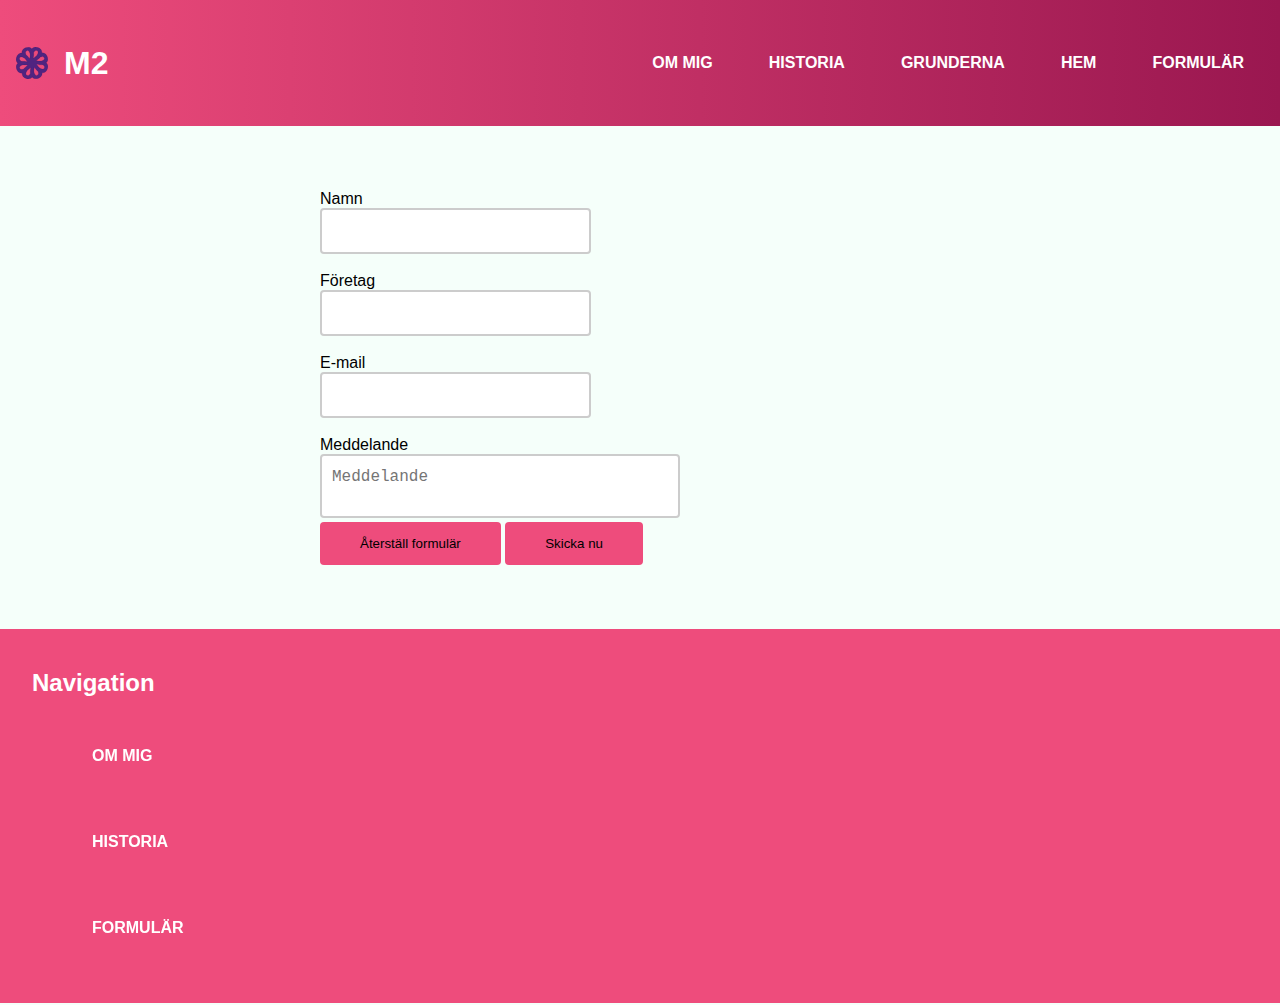
<file: Tasks/M2/Formulär/index.html>
<!DOCTYPE html>
<html lang="en">
<head>
    <meta charset="UTF-8">
    <meta name="viewport" content="width=device-width, initial-scale=1.0">
    <link rel="stylesheet" href="../css/style.css">
    <link rel="stylesheet" href="../css/forms.css">
    <script src="../css/Javascript/hamburger.js" defer></script>
    <script src="../Hem/script.js" defer></script>
    <title>Formulär</title>
</head>
<body>
    <header class="normal-header">
        <div class="om-mig-top-header-left">
            <img class="main-logo" src="../main_logo/m2logo.mörklila.svg" alt="logo">
            <h1 class="about-me-h1">M2</h1>
        </div>  
        <nav>
            <ul class="primary-navigation" id="primary-navigation">
                <li><a class="nav-link" href="../Om mig/Index.html">Om mig</a></li>
                <li><a class="nav-link" href="../Historia/index.html">Historia</a></li>
                <li><a class="nav-link" href="../Index.html">Grunderna</a></li>
                <li><a class="nav-link" href="../Hem/index.html">Hem</a></li>
                <li><a class="nav-link" href="../Formulär/index.html">Formulär</a></li>
            </ul>


            <button class="hamburger-button" id="hamburger-button" 
            aria-label="hamburger-button" aria-expanded="false">
                <svg fill="black" class="icon-hamburger" viewbox="0 0 100 100" 
                width="32">
                    <rect class="line top" width="90" height="5" x="10" y="20"
                     rx="3"></rect>
                    <rect class="line middle" width="90" height="5" x="10"
                     y="45" rx="3"></rect>
                    <rect class="line bottom" width="90" height="5" x="10"
                    y="70" rx="3"></rect>
                </svg>
            </button> 
        </nav>
    </header>
    
    <main class="form">
        <form action="https://formsubmit.co/valter.carlens@elev.ga.ntig.se" method="post">
            <label for="name">Namn</label><br>
            <input class="text-input" type="name" name="name"><br><br>
            <label for="business">Företag</label><br>
            <input class="text-input" id="business" name="lname"><br><br>
            <label for="email">E-mail</label><br>
            <input class="text-input"type="email" name="E-Mail"><br><br>

            <label for="textarea-label" for="message">Meddelande</label><br>
            <textarea name="Message" id="message" placeholder="Meddelande"></textarea><br>

            <button type="reset">Återställ formulär</button>
            <button type="submit">Skicka nu</button>
        </form>

    </main>
   
    <footer class="about-me-footer">
        <div class="footer-container">
            <nav class="footer-navigation">
                <h2 class="footer-title">Navigation</h2>
                <ul class="about-me-footer-nav">
                    <li><a class="footer-link-selected" href="../Om mig/Index.html">Om mig</a></li>
                    <li><a class="footer-link" href="../Historia/index.html">Historia</a></li>
                    <li><a class="nav-link" href="../Formulär/index.html">Formulär</a></li>
                </ul>
            </nav>
        </div>

    </footer>
    
</body>
</html>
</file>
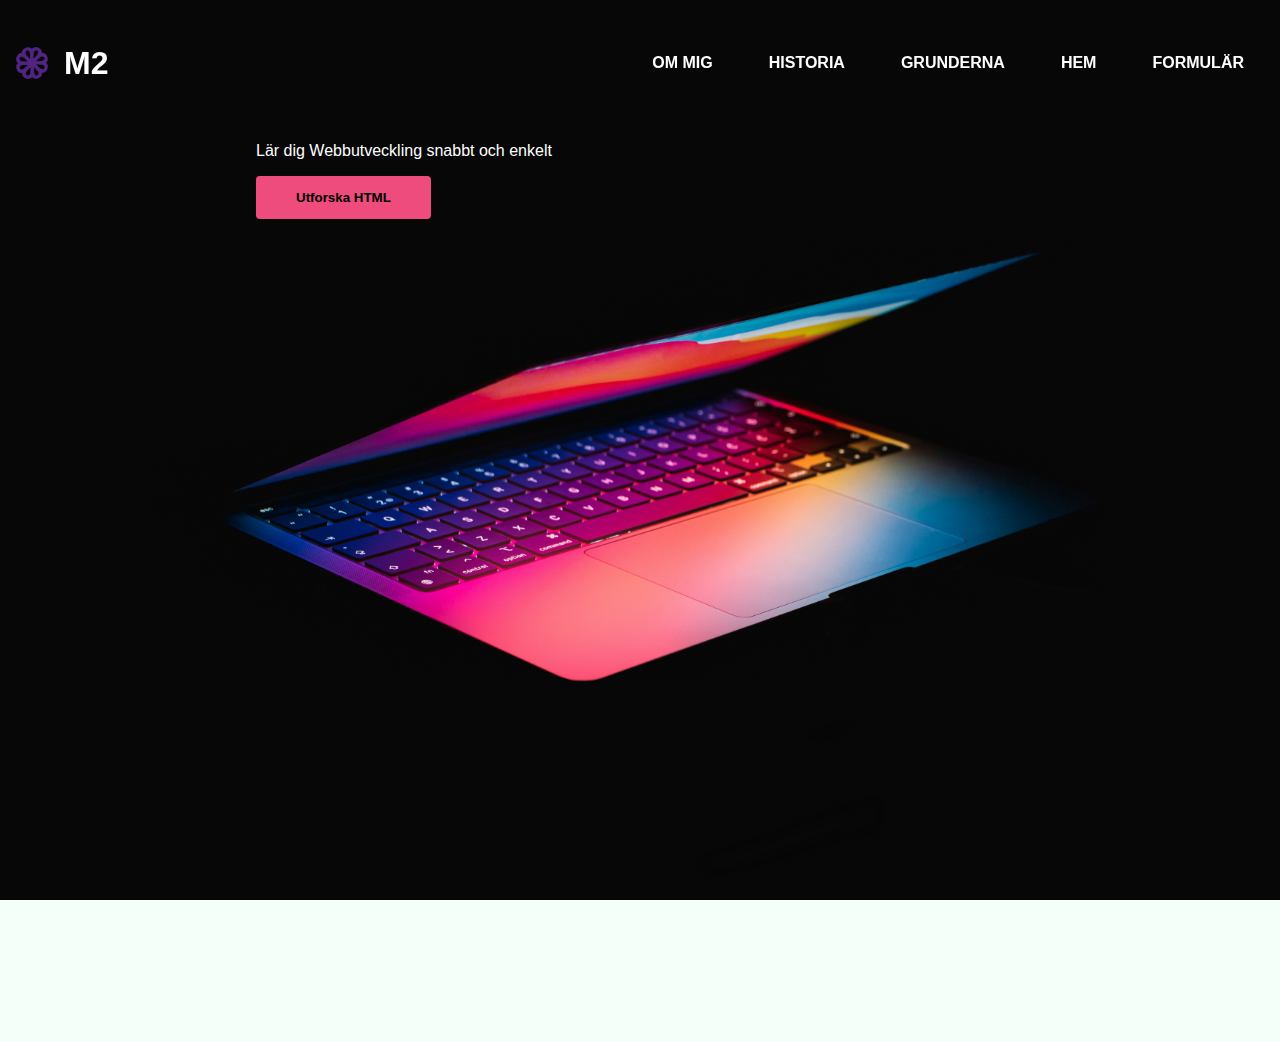
<file: Tasks/M2/Hem/index.html>
<!DOCTYPE html>
<html lang="en">
<head>
    <link rel="stylesheet" href="../css/style.css">
    <script src="../css/Javascript/hamburger.js" defer></script>
    <meta charset="UTF-8">
    <meta name="viewport" content="width=device-width, initial-scale=1.0">
    <script src="script.js" defer></script>
    <title>Hem-M2</title>
</head>
<body>
    <img class="Home-Background-image" src="/Pictures/bg-main.jpg" alt="Background-Image">
    <header class="transparent-header">
        <div class="om-mig-top-header-left">
            <img class="main-logo" src="../main_logo/m2logo.mörklila.svg" alt="logo">
            <h1 class="about-me-h1">M2</h1>
        </div>  
        <nav>
            <ul class="primary-navigation" id="primary-navigation">
                <li><a class="nav-link" href="../Om mig/Index.html">Om mig</a></li>
                <li><a class="nav-link" href="../Historia/index.html">Historia</a></li>
                <li><a class="nav-link" href="../Index.html">Grunderna</a></li>
                <li><a class="nav-link" href="../Hem/index.html">Hem</a></li>
                <li><a class="nav-link" href="../Formulär/index.html">Formulär</a></li>
            </ul>


            <button class="hamburger-button" id="hamburger-button" 
            aria-label="hamburger-button" aria-expanded="false">
                <svg fill="black" class="icon-hamburger" viewbox="0 0 100 100" 
                width="32">
                    <rect class="line top" width="90" height="5" x="10" y="20"
                     rx="3"></rect>
                    <rect class="line middle" width="90" height="5" x="10"
                     y="45" rx="3"></rect>
                    <rect class="line bottom" width="90" height="5" x="10"
                    y="70" rx="3"></rect>
                </svg>
            </button> 
        </nav>
</header>
    
    <main class="hem-main">
        <p class="main-hem-text">Lär dig Webbutveckling snabbt och enkelt </p>
        <button onclick="home()"><strong>Utforska HTML</strong></button>
    </main>
</body>
</html>
</file>
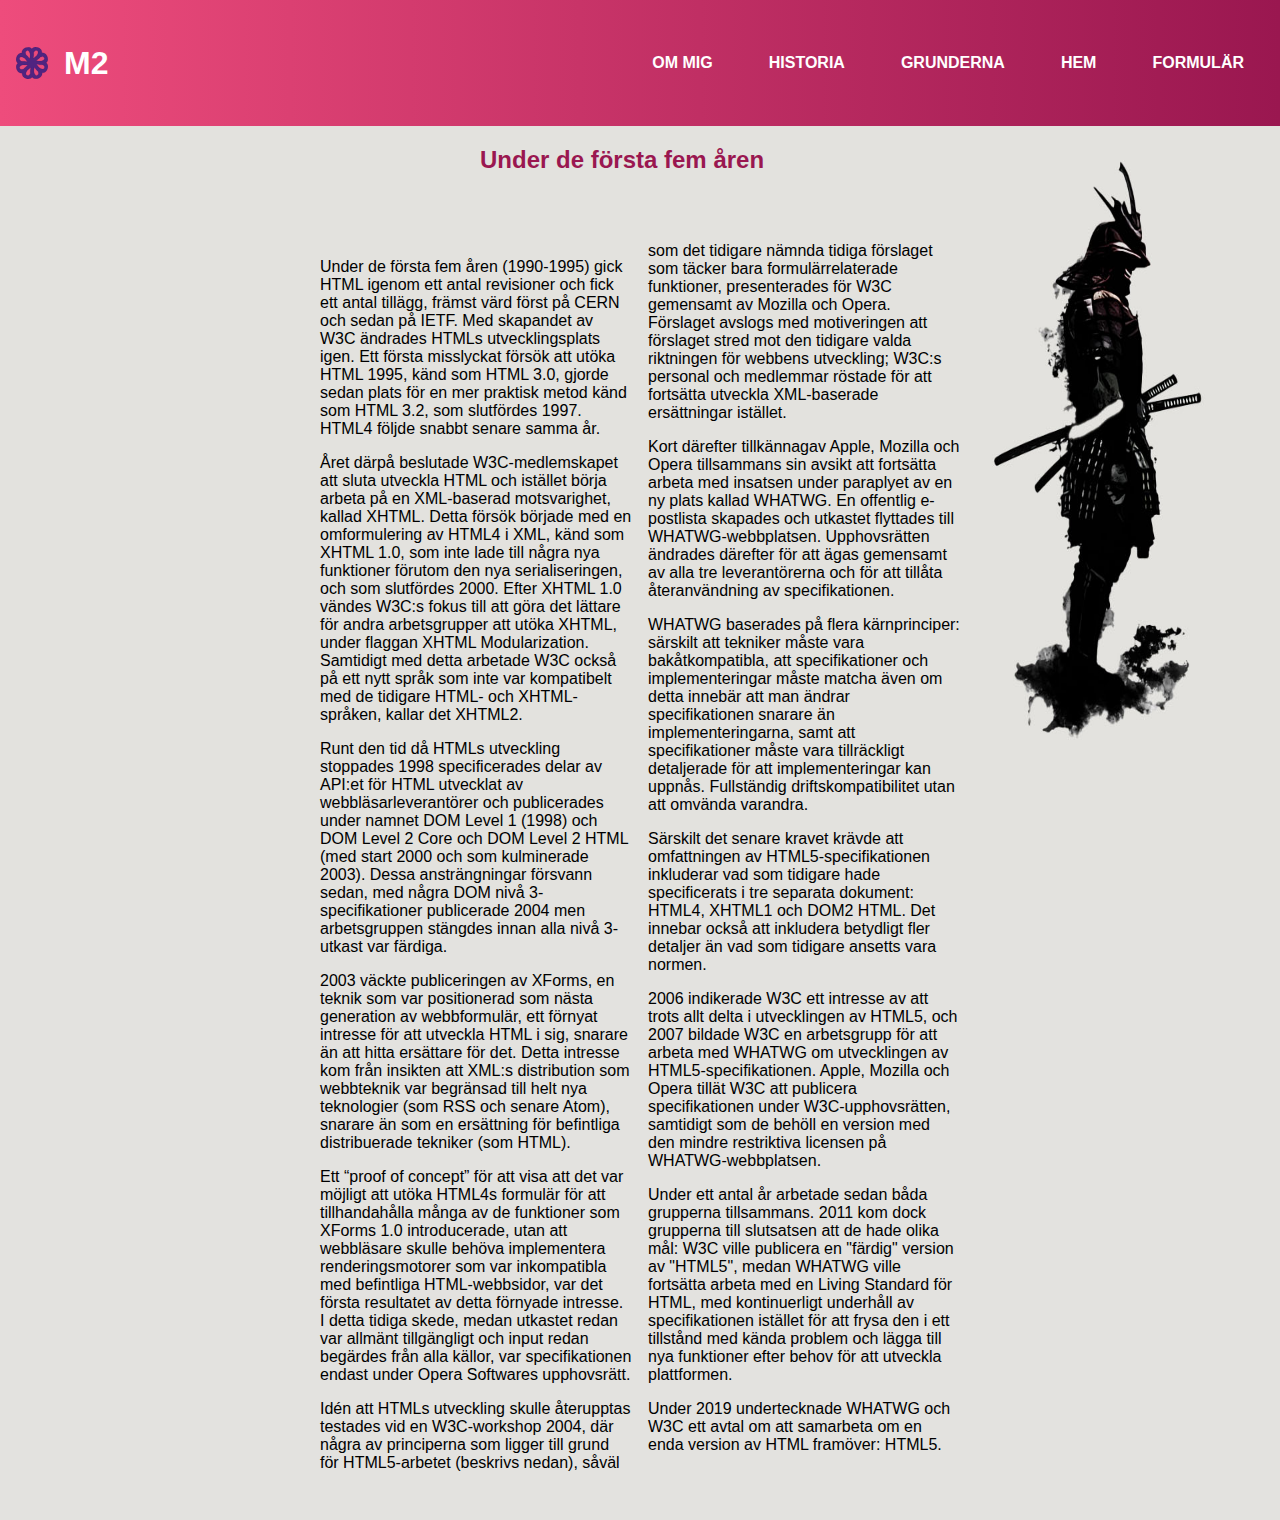
<file: Tasks/M2/Historia/index.html>
<!DOCTYPE html>
<html lang="sv">
<head>
    <script src="../css/Javascript/hamburger.js" defer></script>
    <link rel="stylesheet" href="../css/style.css">
    <meta charset="UTF-8">
    <meta name="viewport" content="width=device-width, initial-scale=1.0">
    <title>Historia</title>
</head>

<body class="history-body">
    <img class="Home-Background-image" src="/Pictures/lal kopiera.jpg" alt="Background-Image">
    <header class="normal-header">
        <div class="om-mig-top-header-left">
            <img class="main-logo" src="../main_logo/m2logo.mörklila.svg" alt="logo">
            <h1 class="about-me-h1">M2</h1>
        </div>  
        <nav>
            <ul class="primary-navigation" id="primary-navigation">
                    <li><a class="nav-link" href="../Om mig/Index.html">Om mig</a></li>
                    <li><a class="nav-link" href="../Historia/index.html">Historia</a></li>
                    <li><a class="nav-link" href="../Index.html">Grunderna</a></li>
                    <li><a class="nav-link" href="../Hem/index.html">Hem</a></li>
                    <li><a class="nav-link" href="../Formulär/index.html">Formulär</a></li>
                </ul>


            <button class="hamburger-button" id="hamburger-button" 
            aria-label="hamburger-button" aria-expanded="false">
                <svg fill="black" class="icon-hamburger" viewbox="0 0 100 100" 
                width="32">
                    <rect class="line top" width="90" height="5" x="10" y="20"
                     rx="3"></rect>
                    <rect class="line middle" width="90" height="5" x="10"
                     y="45" rx="3"></rect>
                    <rect class="line bottom" width="90" height="5" x="10"
                    y="70" rx="3"></rect>
                </svg>
            </button> 
        </nav>
</header>
    <main class="history-main">
        <h2 class="Historia-M2">Under de första fem åren</h2>
        <section class="history-section">

            <p class="history-p">Under de första fem åren (1990-1995) gick HTML igenom ett antal revisioner och fick ett antal tillägg, främst värd först på CERN och sedan på IETF.

            Med skapandet av W3C ändrades HTMLs utvecklingsplats igen. Ett första misslyckat försök att utöka HTML 1995, känd som HTML 3.0, gjorde sedan plats för en mer praktisk metod känd som HTML 3.2, som slutfördes 1997. HTML4 följde snabbt senare samma år.</p>

            <p class="history-p">Året därpå beslutade W3C-medlemskapet att sluta utveckla HTML och istället börja arbeta på en XML-baserad motsvarighet, kallad XHTML. Detta försök började med en omformulering av HTML4 i XML, känd som XHTML 1.0, som inte lade till några nya funktioner förutom den nya serialiseringen, och som slutfördes 2000. Efter XHTML 1.0 vändes W3C:s fokus till att göra det lättare för andra arbetsgrupper att utöka XHTML, under flaggan XHTML Modularization. Samtidigt med detta arbetade W3C också på ett nytt språk som inte var kompatibelt med de tidigare HTML- och XHTML-språken, kallar det XHTML2.</p>

            <p class="history-p">Runt den tid då HTMLs utveckling stoppades 1998 specificerades delar av API:et för HTML utvecklat av webbläsarleverantörer och publicerades under namnet DOM Level 1 (1998) och DOM Level 2 Core och DOM Level 2 HTML (med start 2000 och som kulminerade 2003). Dessa ansträngningar försvann sedan, med några DOM nivå 3-specifikationer publicerade 2004 men arbetsgruppen stängdes innan alla nivå 3-utkast var färdiga.</p>

            <p class="history-p">2003 väckte publiceringen av XForms, en teknik som var positionerad som nästa generation av webbformulär, ett förnyat intresse för att utveckla HTML i sig, snarare än att hitta ersättare för det. Detta intresse kom från insikten att XML:s distribution som webbteknik var begränsad till helt nya teknologier (som RSS och senare Atom), snarare än som en ersättning för befintliga distribuerade tekniker (som HTML).</p>

            <p class="history-p">Ett “proof of concept” för att visa att det var möjligt att utöka HTML4s formulär för att tillhandahålla många av de funktioner som XForms 1.0 introducerade, utan att webbläsare skulle behöva implementera renderingsmotorer som var inkompatibla med befintliga HTML-webbsidor, var det första resultatet av detta förnyade intresse. I detta tidiga skede, medan utkastet redan var allmänt tillgängligt och input redan begärdes från alla källor, var specifikationen endast under Opera Softwares upphovsrätt.</p>

            <p class="history-p">Idén att HTMLs utveckling skulle återupptas testades vid en W3C-workshop 2004, där några av principerna som ligger till grund för HTML5-arbetet (beskrivs nedan), såväl som det tidigare nämnda tidiga förslaget som täcker bara formulärrelaterade funktioner, presenterades för W3C gemensamt av Mozilla och Opera. Förslaget avslogs med motiveringen att förslaget stred mot den tidigare valda riktningen för webbens utveckling; W3C:s personal och medlemmar röstade för att fortsätta utveckla XML-baserade ersättningar istället.</p>

            <p class="history-p">Kort därefter tillkännagav Apple, Mozilla och Opera tillsammans sin avsikt att fortsätta arbeta med insatsen under paraplyet av en ny plats kallad WHATWG. En offentlig e-postlista skapades och utkastet flyttades till WHATWG-webbplatsen. Upphovsrätten ändrades därefter för att ägas gemensamt av alla tre leverantörerna och för att tillåta återanvändning av specifikationen.</p>

            <p class="history-p">WHATWG baserades på flera kärnprinciper: särskilt att tekniker måste vara bakåtkompatibla, att specifikationer och implementeringar måste matcha även om detta innebär att man ändrar specifikationen snarare än implementeringarna, samt att specifikationer måste vara tillräckligt detaljerade för att implementeringar kan uppnås. Fullständig driftskompatibilitet utan att omvända varandra.</p>

            <p class="history-p">Särskilt det senare kravet krävde att omfattningen av HTML5-specifikationen inkluderar vad som tidigare hade specificerats i tre separata dokument: HTML4, XHTML1 och DOM2 HTML. Det innebar också att inkludera betydligt fler detaljer än vad som tidigare ansetts vara normen.</p>

            <p class="history-p">2006 indikerade W3C ett intresse av att trots allt delta i utvecklingen av HTML5, och 2007 bildade W3C en arbetsgrupp för att arbeta med WHATWG om utvecklingen av HTML5-specifikationen. Apple, Mozilla och Opera tillät W3C att publicera specifikationen under W3C-upphovsrätten, samtidigt som de behöll en version med den mindre restriktiva licensen på WHATWG-webbplatsen.</p>

            <p class="history-p">Under ett antal år arbetade sedan båda grupperna tillsammans. 2011 kom dock grupperna till slutsatsen att de hade olika mål: W3C ville publicera en "färdig" version av "HTML5", medan WHATWG ville fortsätta arbeta med en Living Standard för HTML, med kontinuerligt underhåll av specifikationen istället för att frysa den i ett tillstånd med kända problem och lägga till nya funktioner efter behov för att utveckla plattformen.</p>

            <p class="history-p">Under 2019 undertecknade WHATWG och W3C ett avtal om att samarbeta om en enda version av HTML framöver: HTML5.</p>

        </section>
    </main>
</body>
</html>
</file>
<file: Tasks/M2/css/style.css>
body {
    margin: 0;
    font-family:sans-serif;
    background-color:mintcream;
}


.top-header{
    position:sticky;
    top:0;
    display: flex;
    justify-content: space-between;
    align-items: center;
    padding: .2rem .2rem;
    color:white;
    width:60%;
    margin-inline:auto;
    z-index: 1;
}

.primary-navigation{
    display:flex;
    gap: 1rem;
    list-style-type: none;
    padding:0;
}

.meny{
    display:flex;
    align-items: center;
    gap: 200px;
}

main{
    display:grid;
    grid-template-columns: 3fr 1fr;
    margin-inline:auto;
    width:60%
}

aside{
    position:sticky;
    align-self: flex-start;
    background-color:white;
    box-shadow:.0px 0px 10px #950740;
    margin-top:1rem;
    margin-left:2rem;
    top:1rem;
}

footer{
    background-color:grey;
    padding:2rem 2rem;
}

.logo-text{
    padding:.5rem;

}

.grid-row{
     display:grid;
     grid-template-columns:1fr 4fr;   
     
}

.grid-row:nth-child(odd){
    background:rgba(222, 222, 222, 0.553);
}

.nav-link{
    color:white;
    text-decoration:none;
}




.top-header-left{
    display:flex;
}

* {
    -webkit-box-sizing: border-box;
    -moz-box-sizing: border-box;
    box-sizing: border-box;
  }
  
  body {
    font-family: sans-serif
  }
  
  ul {
    li {
      list-style: none;
      a {
        position: relative;
        display: block;
        text-transform: uppercase;
        margin: 20px 0;
        padding: 10px 20px;
        text-decoration: none;
        color: #262626;
        font-family: sans-serif;
        font-weight: 600;
        transition: .5s;
        z-index: 1;
        &:before {
          content: '';
          position: absolute;
          top: 0;
          left: 0;
          width: 100%;
          height: 100%;
          border-top: 2px solid #262626;
          border-bottom: 2px solid #262626;
          transform: scaleY(2);
          opacity: 0;
          transition: .3s;
        }
        &:after {
          content: '';
          position: absolute;
          top: 2px;
          left: 0;
          width: 100%;
          height: 100%;
          background-color: #262626;
          transform: scale(0);
          opacity: 0;
          transition: .3s;
          z-index: -1;
        }
        &:hover {
          color: #fff;
          &:before {
            transform: scaleY(1);
            opacity: 1;
          }
          &:after {
            transform: scaleY(1);
            opacity: 1;
          }
        }
      }
    }
  }


.Home-Background-image{
    width:100%;
    position:absolute;
    z-index: -10;
    height:100vh;
}

.hem-main{
    height:100vh;
    background-size:cover;
    background-position:center;
    background-repeat:no-repeat;
    width:60%;
    margin-inline:auto;
    display:block;
}

.main-hem-text{
  color:white;
}



button{
  background-color:#EE4C7C;
  padding: 14px 40px;
  border-radius:4px;
  border:none;
}

.Historia-M2{
  width:50%;
  margin-inline:auto;
  color:#9A1750;
}

.history-section{
  margin-inline:auto;
  columns: 2;
}

.history-main{
  display:block;
  margin-inline:auto;
  width:50%;
}

.history-body{
  background-color:#E3E2DF;
}

.history-p{
  color:black;
}

.grunderna-li{
  text-decoration: none;
}

a{
  text-decoration: none;
  color:black
}

.normal-header{
  position:fixed;
  background: none;
  position: sticky;
  top:0;
  
  display: flex;
  justify-content: space-between;
  align-items: center;
      
  padding: .5rem 1rem;
        
  background:linear-gradient(to right, #EE4C7C, #9A1750);
  
  z-index: 1;
}

.about-me-h1{
  color:white;
  font-weight:600;
}

/* buttons */


.hamburger-button {
  all: unset;
  display: none;
  place-items: center;
} 

@media(width<480px){
  .hamburger-button{
     display:grid;
  }
}

/* MOBILE VIEW */

@media (width < 480px) {

  .main-content,
  .green-bg {
      clip-path:none;
  }

  .columns{
  columns: 1;
  }

  .section {
      padding-inline: 1rem;   
  }

  .footer-container{
      flex-direction:column;
  }

  body{
      overflow:auto;
  }

  .primary-navigation {
      position: fixed;
      top: 0;
      inset: 0;

      display: flex;
      justify-content: start;
      align-items: end;
      flex-direction: column;
      
      padding: 4rem 2rem;
      
      background: #950740;
      opacity: 0;

      transform: translateX(100%);
      transition: transform 250ms ease-in-out,
                  opacity 250ms ease-in-out;
                  
  }

  .primary-navigation.open {
    transform: translateX(0);
    opacity: 1;
    z-index:99;
 }
}

.upper {
  text-transform: uppercase;
}

.om-mig-top-header-left{
  display:flex;
  align-items:center;
  gap:1rem;
}

.main-logo{
  width:32px;
}


header{
  background:linear-gradient(to right, #EE4C7C, #9A1750);
}

.about-me-header{
  position:sticky;
  background: none;
  position: sticky;
  top:0;
  
  display: flex;
  justify-content: space-between;
  align-items: center;
      
  padding: .5rem 1rem;
  
  z-index: 1;
  background-color:#272727;
}

.transparent-header{
  position:fixed;
  background: none;
  position: sticky;
  top:0;
  
  display: flex;
  justify-content: space-between;
  align-items: center;
      
  padding: .5rem 1rem;
        
  background:transparent;
  
  z-index: 1;
}


.main-content{
  position:relative;
  display:flex;
  justify-content:center;
  align-items:center;
  min-height:60vh;
  background-position:center;
  background-size:cover;
  background-repeat:no-repeat;
  clip-path: polygon(0 0, 100% 0, 100% 80%, 0 100%);
  overflow:hidden;
  isolation:isolate;
}

section{
  padding-block:3rem;
}

.main-content::after {
  content:'';
  position:absolute;
  width:100%;
  height:100%;
  z-index:-1;
  background: linear-gradient(to bottom,
  hsla(0, 56%, 40%, 0.2) 40%, #FF625F);
}

.about-me-body{
  display:flex;
  flex-direction:column;
  margin:0;
  padding:0;
  min-height: 100vh;
}

.about-me-main{
  display:block;
  width:100%;
  background-color:#E3E2DF;
}

.about-me-footer{
margin-top:auto;
padding: 20px 0;
background-color:#EE4C7C;
}

.footer-container{
  display:flex;
  justify-content:space-between;
  padding-inline:2rem;
  margin:0 auto;
}

.footer-navigation{
  color:white;
}

.about-me-footer-nav{
  display:flex;
  flex-direction:column;
  gap:0.5rem;
}

.footer-link-selected{
  color:white;
}

.footer-link{
  color:white;
}

.form{
  padding:5%;
}
</file>
<file: Tasks/Uppgift2.1/style.css>
#ruta{
    background-color:coral;
    width:300px;
    height:300px;
    color:white;
}
</file>
<file: Tasks/Uppgift2.2/style.css>
body {
    margin: 0;
    font-family:sans-serif;
    background-color:mintcream;
}


.top-header{
    display: flex;
    justify-content: space-between;
    align-items: center;
    padding: .2rem .2rem;
    color:white;
    width:60%;
    margin-inline:auto;
}
header{
    background:linear-gradient(to right, purple, rgba(177, 6, 54, 0.823));
}
.primary-navigation{
    display:flex;
    gap: 1rem;
    list-style-type: none;
    padding:0;
}

.logo-text{
}

.meny{
    display:flex;
    align-items: center;
    gap: 200px;
}

main{
    display:grid;
    grid-template-columns: 3fr 1fr;
    margin-inline:auto;
    width:60%
}

aside{
    position:sticky;
    align-self: flex-start;
    background-color:white;
    box-shadow:.0px 0px 10px rgb(0, 0, 0, 0.10);
    margin-top:1rem;
    margin-left:2rem;
    top:1rem;
}

footer{
    background-color:grey;
    padding:2rem 2rem;
}

.logo-text{
    margin-inline: 0;
    padding-inline: 0;
}

.grid-row{
     display:grid;
     grid-template-columns:1fr 4fr;   
     
}

.grid-row:nth-child(odd){
    background:rgba(222, 222, 222, 0.553);
}

.nav-link{
    color:white;
}

.nav-link:hover{
    color:red;
}

ol{
    line-height:1.5;
}

.HTML_Historia{
    color:blueviolet;
}
</file>
<file: Tasks/Uppgift2/style.css>
div {
    height: 100px;
    border: 5px solid black;
    padding: 1rem;
}
body {
    margin: 0;
    background-color: red;
}
</file>
<file: Tasks/Uppgift3/style.css>
.nav-list {
    display: flex;
    gap: 1rem;

    margin: 0;
    padding: 0;
    list-style: none;
}

h1{
    background-color: rgb(0, 0, 0);
    color:green
   
}


p{
    color: red;
}
nav{
    display: flex;
    flex-wrap: wrap;
    justify-content: end;
}
</file>
<file: Tasks/Uppgift4/style.css>
.flex-container {
    display: flex;
    height:300px;
    gap:50px;
    justify-content: center;
    align-items: center;
}

body {
    background-color: darkolivegreen;  
    color: white;

}

.row {
    display:flex;
    flex-wrap:wrap;
    padding: = 0 4px;
}

.column {
    flex: 25%;
    max-width: 25%;
    padding: 0 4px;
}

.center {
    display: block;
    margin-left: auto;
    margin-right: auto;
    width: 25%;
}
</file>
<file: Tasks/Uppgift5/style.css>
.parent{
    background-color: blue;
    padding: 1rem;
    position: relative;
    height: 200vh;

}

.child-one{
    position: sticky;
    top: 0;
    background-color: lightgreen;
    padding: 1rem
}

.child-two{
    background-color: red;
    padding: 1rem;
}

.child-three{
    background-color: pink;
    padding: 1rem;
}
</file>
<file: Tasks/Uppgift6/style.css>
body {
    margin: 0;
    font-family:sans-serif;
    background-color:mintcream;
}


.top-header{
    display: flex;
    justify-content: space-between;
    align-items: center;
    padding: .2rem .2rem;
    color:white;
    width:60%;
    margin-inline:auto;
}
header{
    background:linear-gradient(to right, purple, rgba(177, 6, 54, 0.823));
}
.primary-navigation{
    display:flex;
    gap: 1rem;
    list-style-type: none;
    padding:0;
}

.meny{
    display:flex;
    align-items: center;
    gap: 200px;
}

main{
    display:grid;
    grid-template-columns: 3fr 1fr;
    margin-inline:auto;
    width:60%
}

aside{
    position:sticky;
    align-self: flex-start;
    background-color:white;
    box-shadow:.0px 0px 10px rgb(0, 0, 0, 0.10);
    margin-top:1rem;
    margin-left:2rem;
    top:1rem;
}

footer{
    background-color:grey;
    padding:2rem 2rem;
}

.logo-text{
    margin-inline: 0;
    padding-inline: 0;
}

.grid-row{
     display:grid;
     grid-template-columns:1fr 4fr;   
     
}

.grid-row:nth-child(odd){
    background:rgba(222, 222, 222, 0.553);
}

.nav-link{
    color:white;
    text-decoration:none;
}

.nav-link:hover{
    color:red;
}
</file>
<file: Tasks/M2/css/forms.css>
.text-input{
    background-color:white;
    box-sizing:border-box;
    border: 2px solid #ccc;
    border-radius: 4px;
    font-size:16px;
    background-repeat:no-repeat;
    padding: 12px 20px 12px 40px;
  }
  
  textarea {
    background-color:white;
    box-sizing:border-box;
    border: 2px solid #ccc;
    border-radius: 4px;
    font-size:16px;
    background-repeat:no-repeat;
    padding: 12px 20px 12px 10px;
    resize:none;
    width:75%;
  }
</file>
